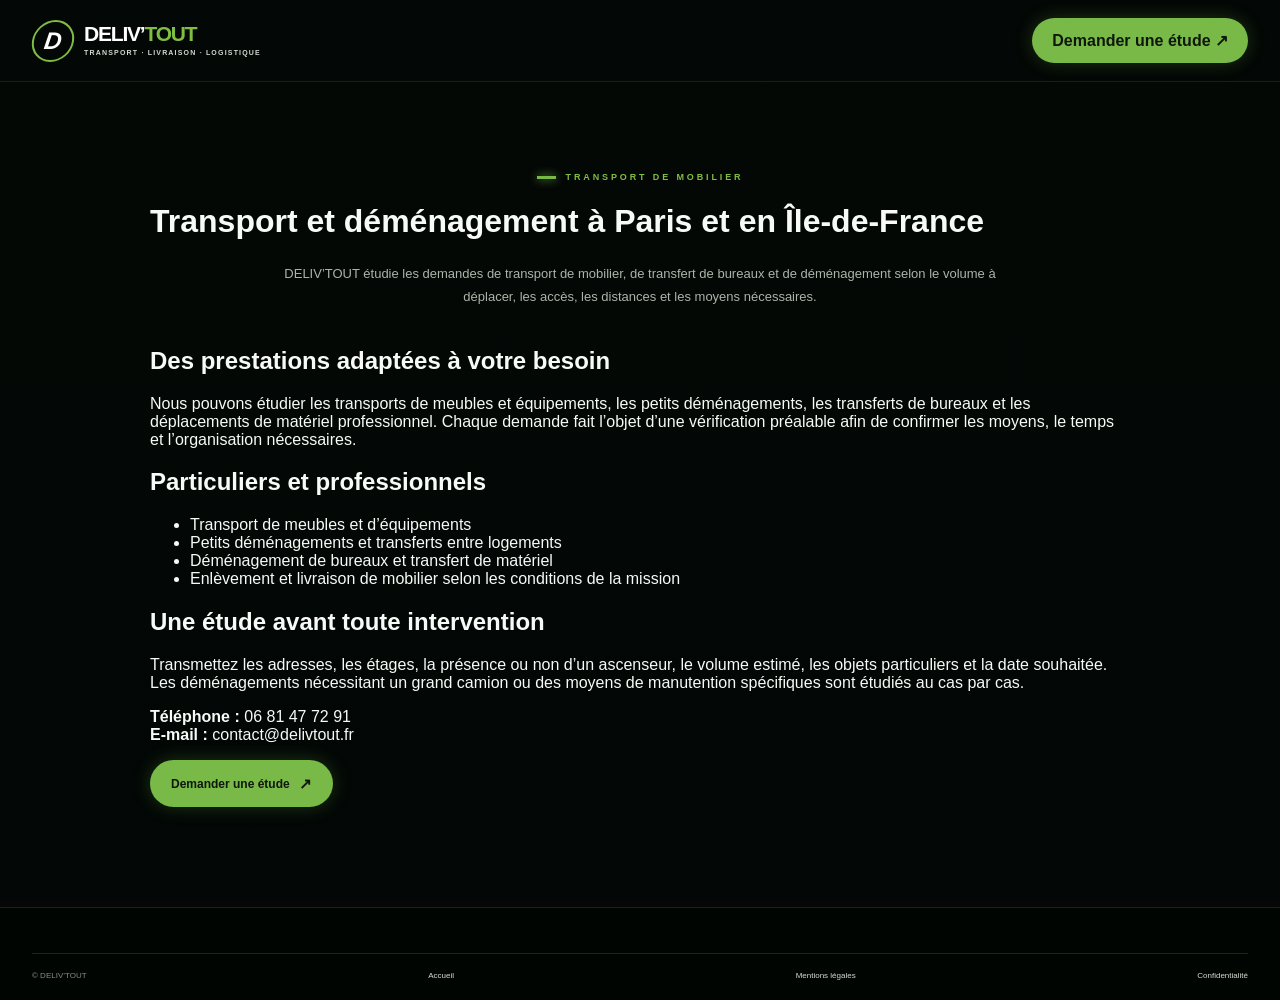
<file: demenagement-paris-ile-de-france.html>
<!doctype html>
<html lang="fr">
<head>
<meta charset="utf-8"><meta name="viewport" content="width=device-width,initial-scale=1"><meta name="theme-color" content="#07110c">
<title>Transport et déménagement à Paris et en Île-de-France | DELIV’TOUT</title>
<meta name="description" content="DELIV’TOUT étudie vos besoins de transport de mobilier, déménagement de bureaux et petits déménagements à Paris et en Île-de-France. Demandez une étude.">
<link rel="canonical" href="https://delivtout.fr/demenagement-paris-ile-de-france.html">
<meta property="og:title" content="Transport et déménagement | DELIV’TOUT"><meta property="og:description" content="Transport de mobilier et déménagements de particuliers et professionnels à étudier."><meta property="og:type" content="website"><meta property="og:url" content="https://delivtout.fr/demenagement-paris-ile-de-france.html">
<link rel="stylesheet" href="styles.css">
</head>
<body>
<header class="site-header"><a class="brand" href="/"><span class="brand-symbol">D</span><span class="brand-word">DELIV’<b>TOUT</b><small>TRANSPORT · LIVRAISON · LOGISTIQUE</small></span></a><a class="nav-cta" href="/#devis">Demander une étude ↗</a></header>
<main class="section-wrap" style="padding-top:90px;padding-bottom:100px;max-width:980px">
<div class="section-eyebrow"><span></span> TRANSPORT DE MOBILIER</div>
<h1>Transport et déménagement à Paris et en Île-de-France</h1>
<p class="section-intro">DELIV’TOUT étudie les demandes de transport de mobilier, de transfert de bureaux et de déménagement selon le volume à déplacer, les accès, les distances et les moyens nécessaires.</p>
<h2>Des prestations adaptées à votre besoin</h2>
<p>Nous pouvons étudier les transports de meubles et équipements, les petits déménagements, les transferts de bureaux et les déplacements de matériel professionnel. Chaque demande fait l’objet d’une vérification préalable afin de confirmer les moyens, le temps et l’organisation nécessaires.</p>
<h2>Particuliers et professionnels</h2>
<ul><li>Transport de meubles et d’équipements</li><li>Petits déménagements et transferts entre logements</li><li>Déménagement de bureaux et transfert de matériel</li><li>Enlèvement et livraison de mobilier selon les conditions de la mission</li></ul>
<h2>Une étude avant toute intervention</h2>
<p>Transmettez les adresses, les étages, la présence ou non d’un ascenseur, le volume estimé, les objets particuliers et la date souhaitée. Les déménagements nécessitant un grand camion ou des moyens de manutention spécifiques sont étudiés au cas par cas.</p>
<p><strong>Téléphone :</strong> <a href="tel:+33681477291">06 81 47 72 91</a><br><strong>E-mail :</strong> <a href="mailto:contact@delivtout.fr">contact@delivtout.fr</a></p>
<a class="button button-lime" href="/#devis">Demander une étude <span>↗</span></a>
</main>
<footer class="footer"><div class="footer-bottom section-wrap"><span>© DELIV’TOUT</span><a href="/">Accueil</a><a href="/mentions-legales.html">Mentions légales</a><a href="/politique-confidentialite.html">Confidentialité</a></div></footer>
</body></html>
</file>
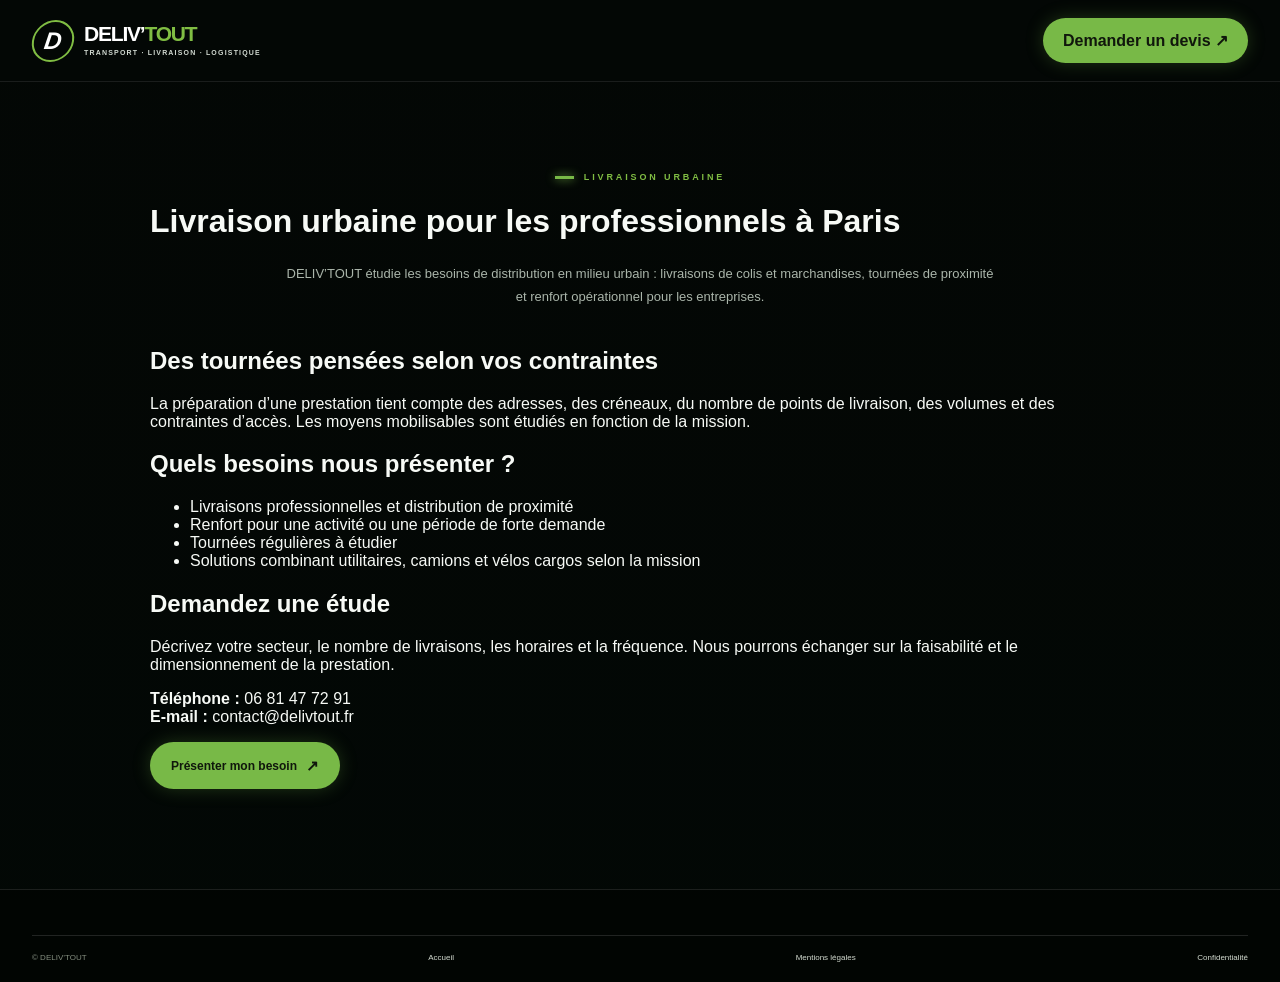
<file: livraison-urbaine-paris.html>
<!doctype html>
<html lang="fr"><head><meta charset="utf-8"><meta name="viewport" content="width=device-width,initial-scale=1"><meta name="theme-color" content="#07110c"><title>Livraison urbaine pour professionnels à Paris | DELIV’TOUT</title><meta name="description" content="Besoin d’un partenaire de livraison urbaine à Paris ? DELIV’TOUT étudie vos tournées, flux de colis et besoins de distribution professionnelle."><link rel="canonical" href="https://delivtout.fr/livraison-urbaine-paris.html"><link rel="stylesheet" href="styles.css"></head><body><header class="site-header"><a class="brand" href="/"><span class="brand-symbol">D</span><span class="brand-word">DELIV’<b>TOUT</b><small>TRANSPORT · LIVRAISON · LOGISTIQUE</small></span></a><a class="nav-cta" href="/#devis">Demander un devis ↗</a></header><main class="section-wrap" style="padding-top:90px;padding-bottom:100px;max-width:980px"><div class="section-eyebrow"><span></span> LIVRAISON URBAINE</div><h1>Livraison urbaine pour les professionnels à Paris</h1><p class="section-intro">DELIV’TOUT étudie les besoins de distribution en milieu urbain : livraisons de colis et marchandises, tournées de proximité et renfort opérationnel pour les entreprises.</p><h2>Des tournées pensées selon vos contraintes</h2><p>La préparation d’une prestation tient compte des adresses, des créneaux, du nombre de points de livraison, des volumes et des contraintes d’accès. Les moyens mobilisables sont étudiés en fonction de la mission.</p><h2>Quels besoins nous présenter ?</h2><ul><li>Livraisons professionnelles et distribution de proximité</li><li>Renfort pour une activité ou une période de forte demande</li><li>Tournées régulières à étudier</li><li>Solutions combinant utilitaires, camions et vélos cargos selon la mission</li></ul><h2>Demandez une étude</h2><p>Décrivez votre secteur, le nombre de livraisons, les horaires et la fréquence. Nous pourrons échanger sur la faisabilité et le dimensionnement de la prestation.</p><p><strong>Téléphone :</strong> <a href="tel:+33681477291">06 81 47 72 91</a><br><strong>E-mail :</strong> <a href="mailto:contact@delivtout.fr">contact@delivtout.fr</a></p><a class="button button-lime" href="/#devis">Présenter mon besoin <span>↗</span></a></main><footer class="footer"><div class="footer-bottom section-wrap"><span>© DELIV’TOUT</span><a href="/">Accueil</a><a href="/mentions-legales.html">Mentions légales</a><a href="/politique-confidentialite.html">Confidentialité</a></div></footer></body></html>
</file>
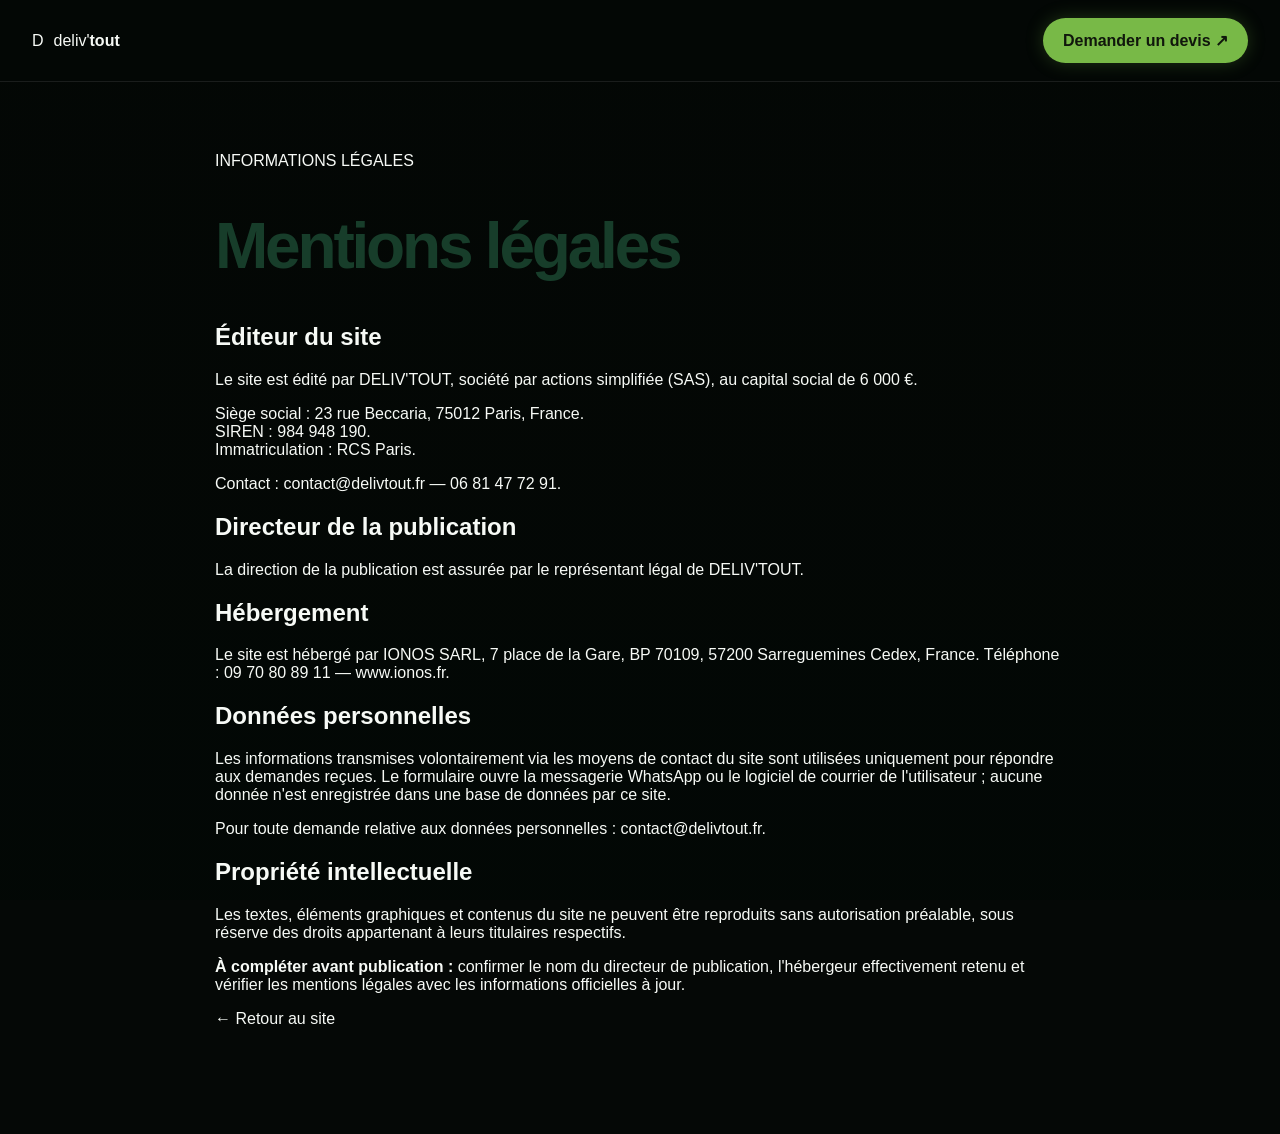
<file: mentions-legales.html>
<!doctype html>
<html lang="fr"><head><meta charset="utf-8"><meta name="viewport" content="width=device-width, initial-scale=1"><meta name="theme-color" content="#173d2a"><title>Mentions légales — Deliv'tout</title><link rel="stylesheet" href="styles.css"></head>
<body><header class="site-header"><a class="brand" href="index.html"><span class="brand-mark">D</span><span>deliv'<b>tout</b></span></a><a class="nav-cta" href="index.html#devis">Demander un devis ↗</a></header>
<main class="section-wrap" style="padding-top:70px;padding-bottom:90px;max-width:850px"><div class="eyebrow"><span></span> INFORMATIONS LÉGALES</div><h1 style="font:800 clamp(38px,6vw,64px)/1.05 Manrope,sans-serif;color:#173d2a;letter-spacing:-.05em">Mentions légales</h1>
<h2>Éditeur du site</h2><p>Le site est édité par DELIV'TOUT, société par actions simplifiée (SAS), au capital social de 6 000 €.</p><p>Siège social : 23 rue Beccaria, 75012 Paris, France.<br>SIREN : 984 948 190.<br>Immatriculation : RCS Paris.</p>
<p>Contact : <a href="mailto:contact@delivtout.fr">contact@delivtout.fr</a> — <a href="tel:+33681477291">06 81 47 72 91</a>.</p>
<h2>Directeur de la publication</h2><p>La direction de la publication est assurée par le représentant légal de DELIV'TOUT.</p>
<h2>Hébergement</h2><p>Le site est hébergé par IONOS SARL, 7 place de la Gare, BP 70109, 57200 Sarreguemines Cedex, France. Téléphone : 09 70 80 89 11 — <a href="https://www.ionos.fr/" target="_blank" rel="noopener">www.ionos.fr</a>.</p>
<h2>Données personnelles</h2><p>Les informations transmises volontairement via les moyens de contact du site sont utilisées uniquement pour répondre aux demandes reçues. Le formulaire ouvre la messagerie WhatsApp ou le logiciel de courrier de l'utilisateur ; aucune donnée n'est enregistrée dans une base de données par ce site.</p><p>Pour toute demande relative aux données personnelles : <a href="mailto:contact@delivtout.fr">contact@delivtout.fr</a>.</p>
<h2>Propriété intellectuelle</h2><p>Les textes, éléments graphiques et contenus du site ne peuvent être reproduits sans autorisation préalable, sous réserve des droits appartenant à leurs titulaires respectifs.</p>
<p><strong>À compléter avant publication :</strong> confirmer le nom du directeur de publication, l'hébergeur effectivement retenu et vérifier les mentions légales avec les informations officielles à jour.</p><p><a href="index.html">← Retour au site</a></p></main></body></html>
</file>
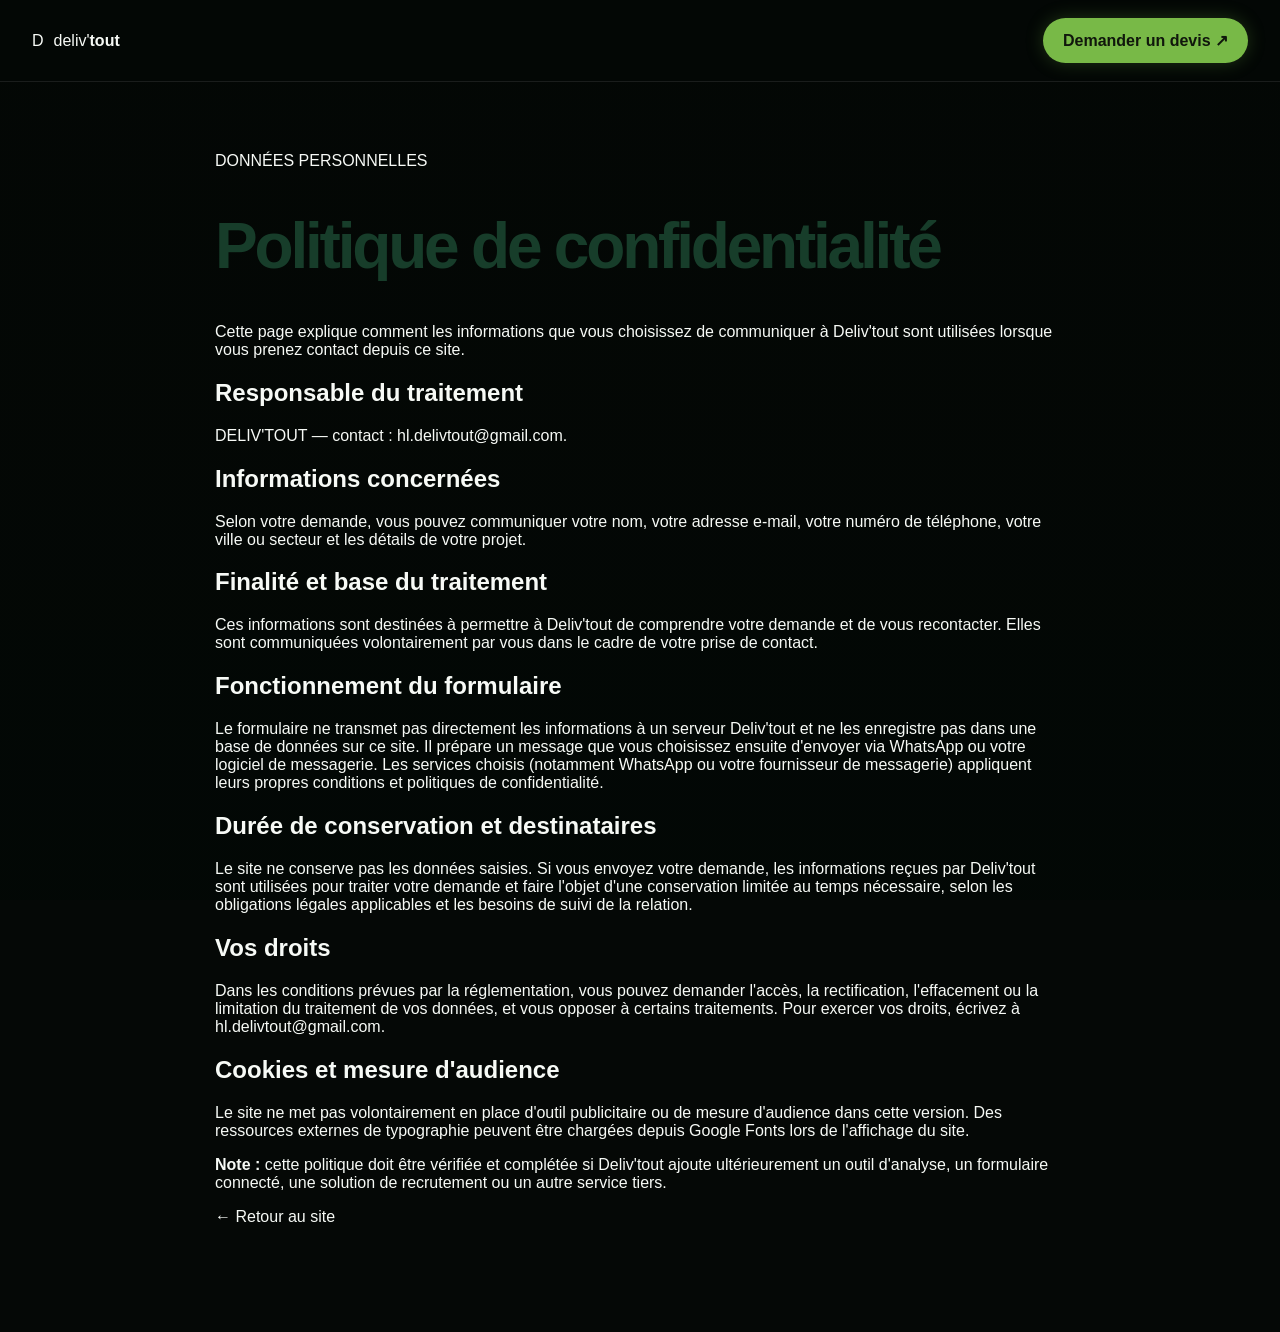
<file: politique-confidentialite.html>
<!doctype html>
<html lang="fr">
<head>
<meta charset="utf-8">
<meta name="viewport" content="width=device-width, initial-scale=1">
<meta name="theme-color" content="#173d2a">
<meta name="description" content="Politique de confidentialité du site Deliv'tout.">
<title>Politique de confidentialité — Deliv'tout</title>
<link rel="stylesheet" href="styles.css">
</head>
<body>
<header class="site-header">
<a class="brand" href="index.html"><span class="brand-mark">D</span><span>deliv'<b>tout</b></span></a>
<a class="nav-cta" href="index.html#devis">Demander un devis ↗</a>
</header>
<main class="section-wrap" style="padding-top:70px;padding-bottom:90px;max-width:850px">
<div class="eyebrow"><span></span> DONNÉES PERSONNELLES</div>
<h1 style="font:800 clamp(38px,6vw,64px)/1.05 Manrope,sans-serif;color:#173d2a;letter-spacing:-.05em">Politique de confidentialité</h1>
<p>Cette page explique comment les informations que vous choisissez de communiquer à Deliv'tout sont utilisées lorsque vous prenez contact depuis ce site.</p>
<h2>Responsable du traitement</h2>
<p>DELIV'TOUT — contact : <a href="mailto:hl.delivtout@gmail.com">hl.delivtout@gmail.com</a>.</p>
<h2>Informations concernées</h2>
<p>Selon votre demande, vous pouvez communiquer votre nom, votre adresse e-mail, votre numéro de téléphone, votre ville ou secteur et les détails de votre projet.</p>
<h2>Finalité et base du traitement</h2>
<p>Ces informations sont destinées à permettre à Deliv'tout de comprendre votre demande et de vous recontacter. Elles sont communiquées volontairement par vous dans le cadre de votre prise de contact.</p>
<h2>Fonctionnement du formulaire</h2>
<p>Le formulaire ne transmet pas directement les informations à un serveur Deliv'tout et ne les enregistre pas dans une base de données sur ce site. Il prépare un message que vous choisissez ensuite d'envoyer via WhatsApp ou votre logiciel de messagerie. Les services choisis (notamment WhatsApp ou votre fournisseur de messagerie) appliquent leurs propres conditions et politiques de confidentialité.</p>
<h2>Durée de conservation et destinataires</h2>
<p>Le site ne conserve pas les données saisies. Si vous envoyez votre demande, les informations reçues par Deliv'tout sont utilisées pour traiter votre demande et faire l'objet d'une conservation limitée au temps nécessaire, selon les obligations légales applicables et les besoins de suivi de la relation.</p>
<h2>Vos droits</h2>
<p>Dans les conditions prévues par la réglementation, vous pouvez demander l'accès, la rectification, l'effacement ou la limitation du traitement de vos données, et vous opposer à certains traitements. Pour exercer vos droits, écrivez à <a href="mailto:hl.delivtout@gmail.com">hl.delivtout@gmail.com</a>.</p>
<h2>Cookies et mesure d'audience</h2>
<p>Le site ne met pas volontairement en place d'outil publicitaire ou de mesure d'audience dans cette version. Des ressources externes de typographie peuvent être chargées depuis Google Fonts lors de l'affichage du site.</p>
<p><strong>Note :</strong> cette politique doit être vérifiée et complétée si Deliv'tout ajoute ultérieurement un outil d'analyse, un formulaire connecté, une solution de recrutement ou un autre service tiers.</p>
<p><a href="index.html">← Retour au site</a></p>
</main>
</body>
</html>
</file>
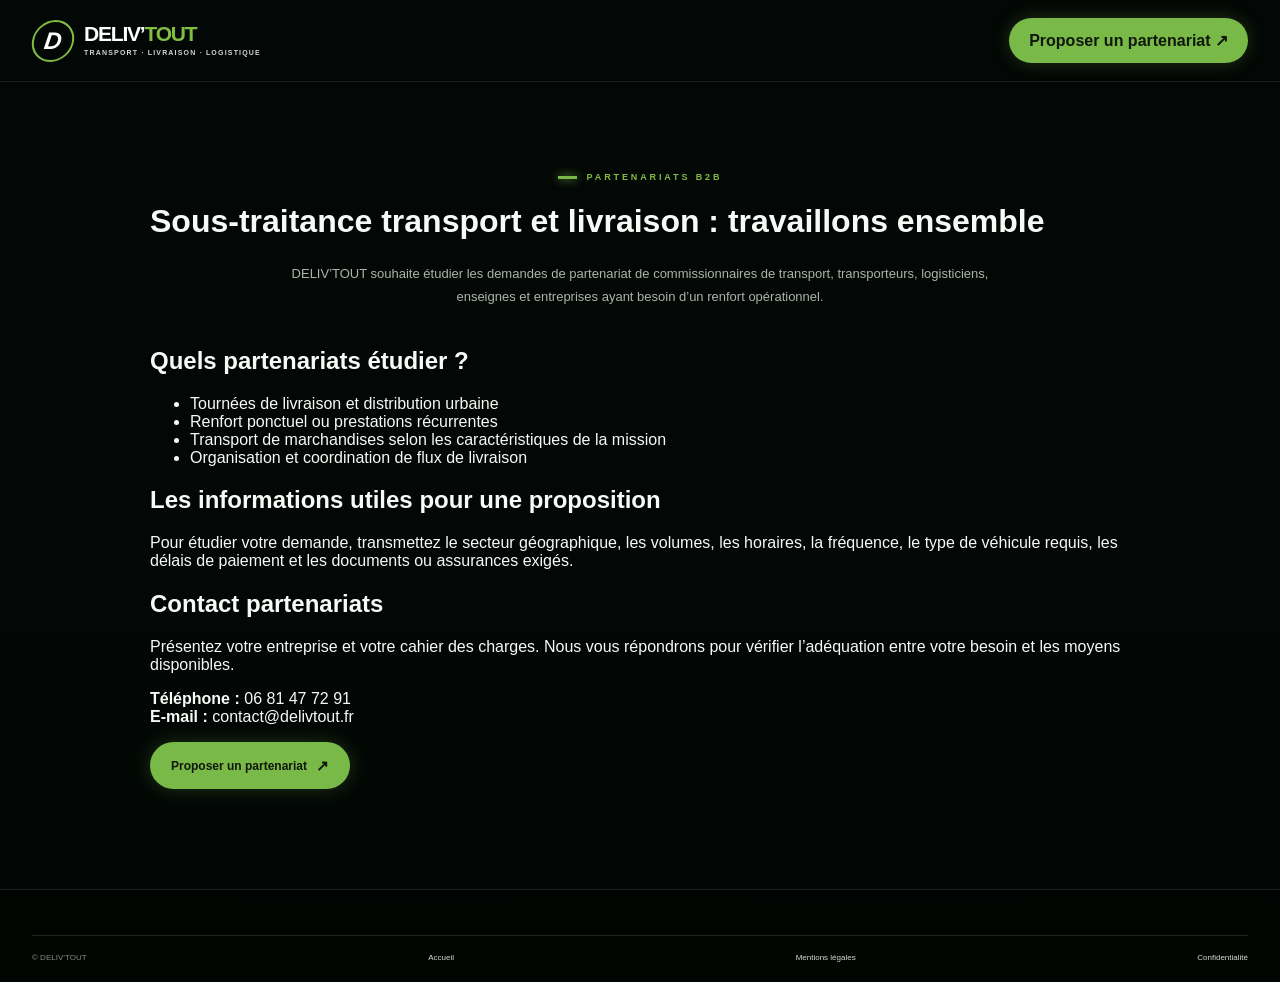
<file: sous-traitance-transport.html>
<!doctype html>
<html lang="fr"><head><meta charset="utf-8"><meta name="viewport" content="width=device-width,initial-scale=1"><meta name="theme-color" content="#07110c"><title>Sous-traitant transport et livraison | DELIV’TOUT</title><meta name="description" content="Commissionnaires, transporteurs et entreprises : étudiez un partenariat de sous-traitance transport ou livraison avec DELIV’TOUT."><link rel="canonical" href="https://delivtout.fr/sous-traitance-transport.html"><link rel="stylesheet" href="styles.css"></head><body><header class="site-header"><a class="brand" href="/"><span class="brand-symbol">D</span><span class="brand-word">DELIV’<b>TOUT</b><small>TRANSPORT · LIVRAISON · LOGISTIQUE</small></span></a><a class="nav-cta" href="/#devis">Proposer un partenariat ↗</a></header><main class="section-wrap" style="padding-top:90px;padding-bottom:100px;max-width:980px"><div class="section-eyebrow"><span></span> PARTENARIATS B2B</div><h1>Sous-traitance transport et livraison : travaillons ensemble</h1><p class="section-intro">DELIV’TOUT souhaite étudier les demandes de partenariat de commissionnaires de transport, transporteurs, logisticiens, enseignes et entreprises ayant besoin d’un renfort opérationnel.</p><h2>Quels partenariats étudier ?</h2><ul><li>Tournées de livraison et distribution urbaine</li><li>Renfort ponctuel ou prestations récurrentes</li><li>Transport de marchandises selon les caractéristiques de la mission</li><li>Organisation et coordination de flux de livraison</li></ul><h2>Les informations utiles pour une proposition</h2><p>Pour étudier votre demande, transmettez le secteur géographique, les volumes, les horaires, la fréquence, le type de véhicule requis, les délais de paiement et les documents ou assurances exigés.</p><h2>Contact partenariats</h2><p>Présentez votre entreprise et votre cahier des charges. Nous vous répondrons pour vérifier l’adéquation entre votre besoin et les moyens disponibles.</p><p><strong>Téléphone :</strong> <a href="tel:+33681477291">06 81 47 72 91</a><br><strong>E-mail :</strong> <a href="mailto:contact@delivtout.fr">contact@delivtout.fr</a></p><a class="button button-lime" href="/#devis">Proposer un partenariat <span>↗</span></a></main><footer class="footer"><div class="footer-bottom section-wrap"><span>© DELIV’TOUT</span><a href="/">Accueil</a><a href="/mentions-legales.html">Mentions légales</a><a href="/politique-confidentialite.html">Confidentialité</a></div></footer></body></html>
</file>
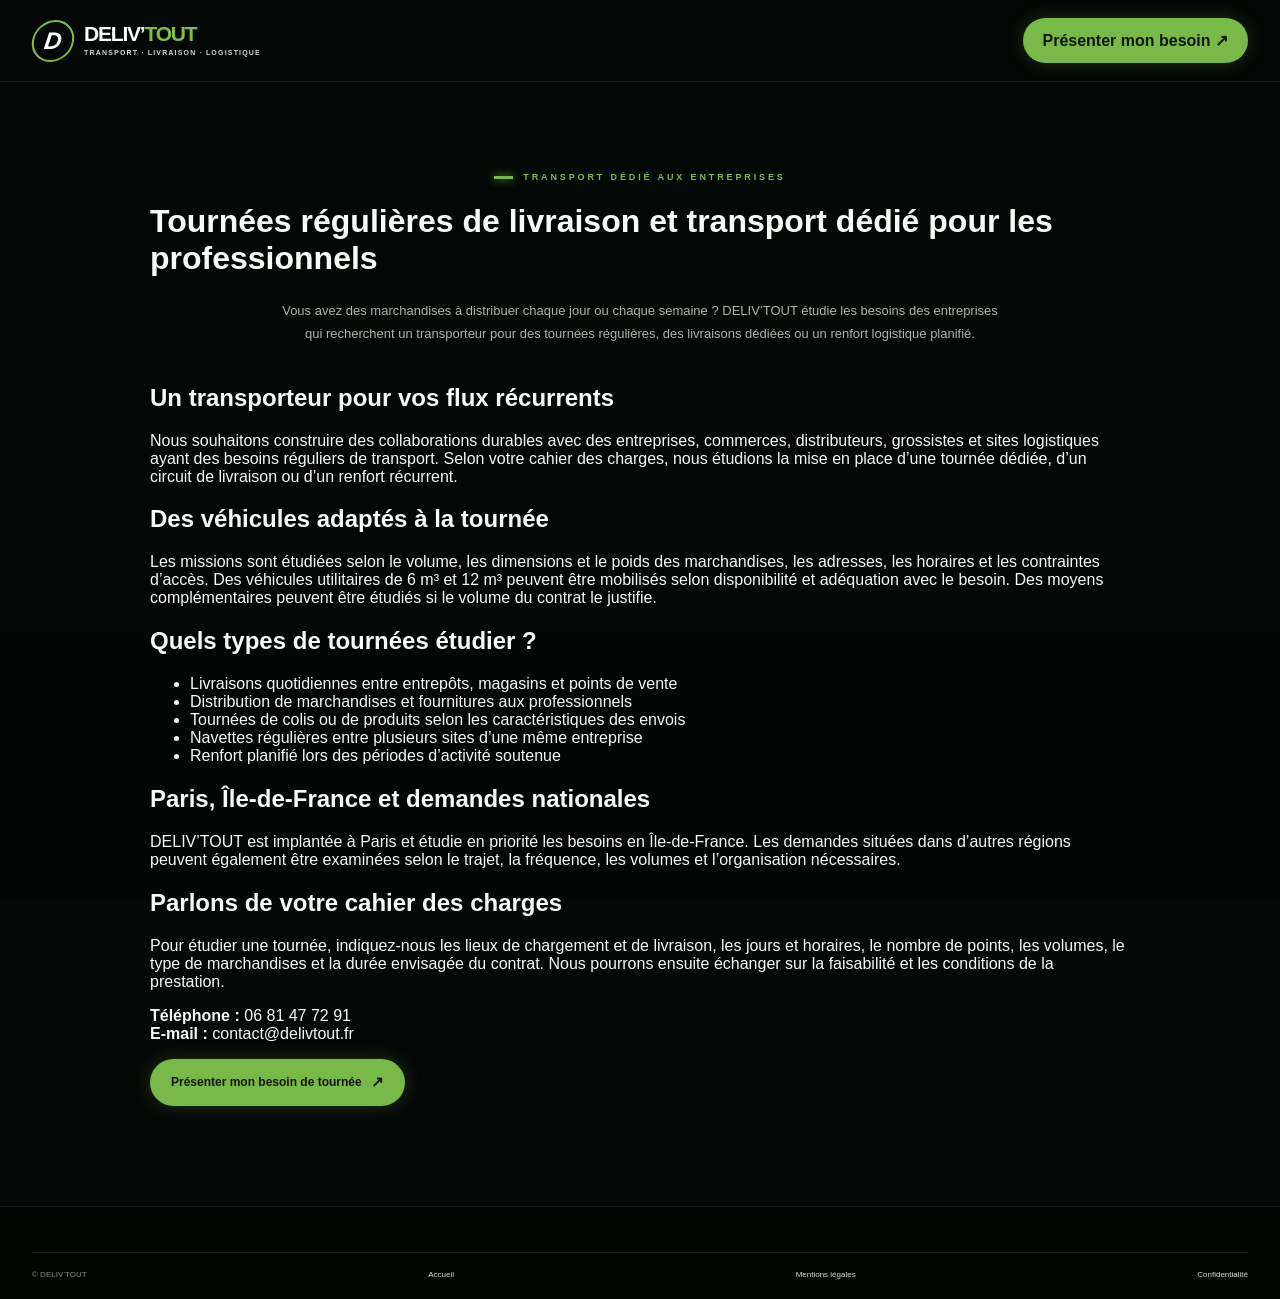
<file: tournees-regulieres-livraison.html>
<!doctype html>
<html lang="fr">
<head>
<meta charset="utf-8"><meta name="viewport" content="width=device-width,initial-scale=1"><meta name="theme-color" content="#07110c">
<title>Tournées régulières de livraison pour entreprises | DELIV’TOUT</title>
<meta name="description" content="Vous cherchez un transporteur pour une tournée régulière ? DELIV’TOUT étudie vos besoins de livraison dédiée, transport quotidien et distribution professionnelle à Paris et en Île-de-France.">
<link rel="canonical" href="https://delivtout.fr/tournees-regulieres-livraison.html">
<meta property="og:title" content="Tournées régulières de livraison | DELIV’TOUT"><meta property="og:description" content="Transport dédié et tournées régulières pour les entreprises."><meta property="og:type" content="website"><meta property="og:url" content="https://delivtout.fr/tournees-regulieres-livraison.html">
<link rel="stylesheet" href="styles.css">
</head>
<body>
<header class="site-header"><a class="brand" href="/"><span class="brand-symbol">D</span><span class="brand-word">DELIV’<b>TOUT</b><small>TRANSPORT · LIVRAISON · LOGISTIQUE</small></span></a><a class="nav-cta" href="/#devis">Présenter mon besoin ↗</a></header>
<main class="section-wrap" style="padding-top:90px;padding-bottom:100px;max-width:980px">
<div class="section-eyebrow"><span></span> TRANSPORT DÉDIÉ AUX ENTREPRISES</div>
<h1>Tournées régulières de livraison et transport dédié pour les professionnels</h1>
<p class="section-intro">Vous avez des marchandises à distribuer chaque jour ou chaque semaine ? DELIV’TOUT étudie les besoins des entreprises qui recherchent un transporteur pour des tournées régulières, des livraisons dédiées ou un renfort logistique planifié.</p>
<h2>Un transporteur pour vos flux récurrents</h2>
<p>Nous souhaitons construire des collaborations durables avec des entreprises, commerces, distributeurs, grossistes et sites logistiques ayant des besoins réguliers de transport. Selon votre cahier des charges, nous étudions la mise en place d’une tournée dédiée, d’un circuit de livraison ou d’un renfort récurrent.</p>
<h2>Des véhicules adaptés à la tournée</h2>
<p>Les missions sont étudiées selon le volume, les dimensions et le poids des marchandises, les adresses, les horaires et les contraintes d’accès. Des véhicules utilitaires de 6 m³ et 12 m³ peuvent être mobilisés selon disponibilité et adéquation avec le besoin. Des moyens complémentaires peuvent être étudiés si le volume du contrat le justifie.</p>
<h2>Quels types de tournées étudier ?</h2>
<ul><li>Livraisons quotidiennes entre entrepôts, magasins et points de vente</li><li>Distribution de marchandises et fournitures aux professionnels</li><li>Tournées de colis ou de produits selon les caractéristiques des envois</li><li>Navettes régulières entre plusieurs sites d’une même entreprise</li><li>Renfort planifié lors des périodes d’activité soutenue</li></ul>
<h2>Paris, Île-de-France et demandes nationales</h2>
<p>DELIV’TOUT est implantée à Paris et étudie en priorité les besoins en Île-de-France. Les demandes situées dans d’autres régions peuvent également être examinées selon le trajet, la fréquence, les volumes et l’organisation nécessaires.</p>
<h2>Parlons de votre cahier des charges</h2>
<p>Pour étudier une tournée, indiquez-nous les lieux de chargement et de livraison, les jours et horaires, le nombre de points, les volumes, le type de marchandises et la durée envisagée du contrat. Nous pourrons ensuite échanger sur la faisabilité et les conditions de la prestation.</p>
<p><strong>Téléphone :</strong> <a href="tel:+33681477291">06 81 47 72 91</a><br><strong>E-mail :</strong> <a href="mailto:contact@delivtout.fr">contact@delivtout.fr</a></p>
<a class="button button-lime" href="/#devis">Présenter mon besoin de tournée <span>↗</span></a>
</main>
<footer class="footer"><div class="footer-bottom section-wrap"><span>© DELIV’TOUT</span><a href="/">Accueil</a><a href="/mentions-legales.html">Mentions légales</a><a href="/politique-confidentialite.html">Confidentialité</a></div></footer>
</body></html>
</file>
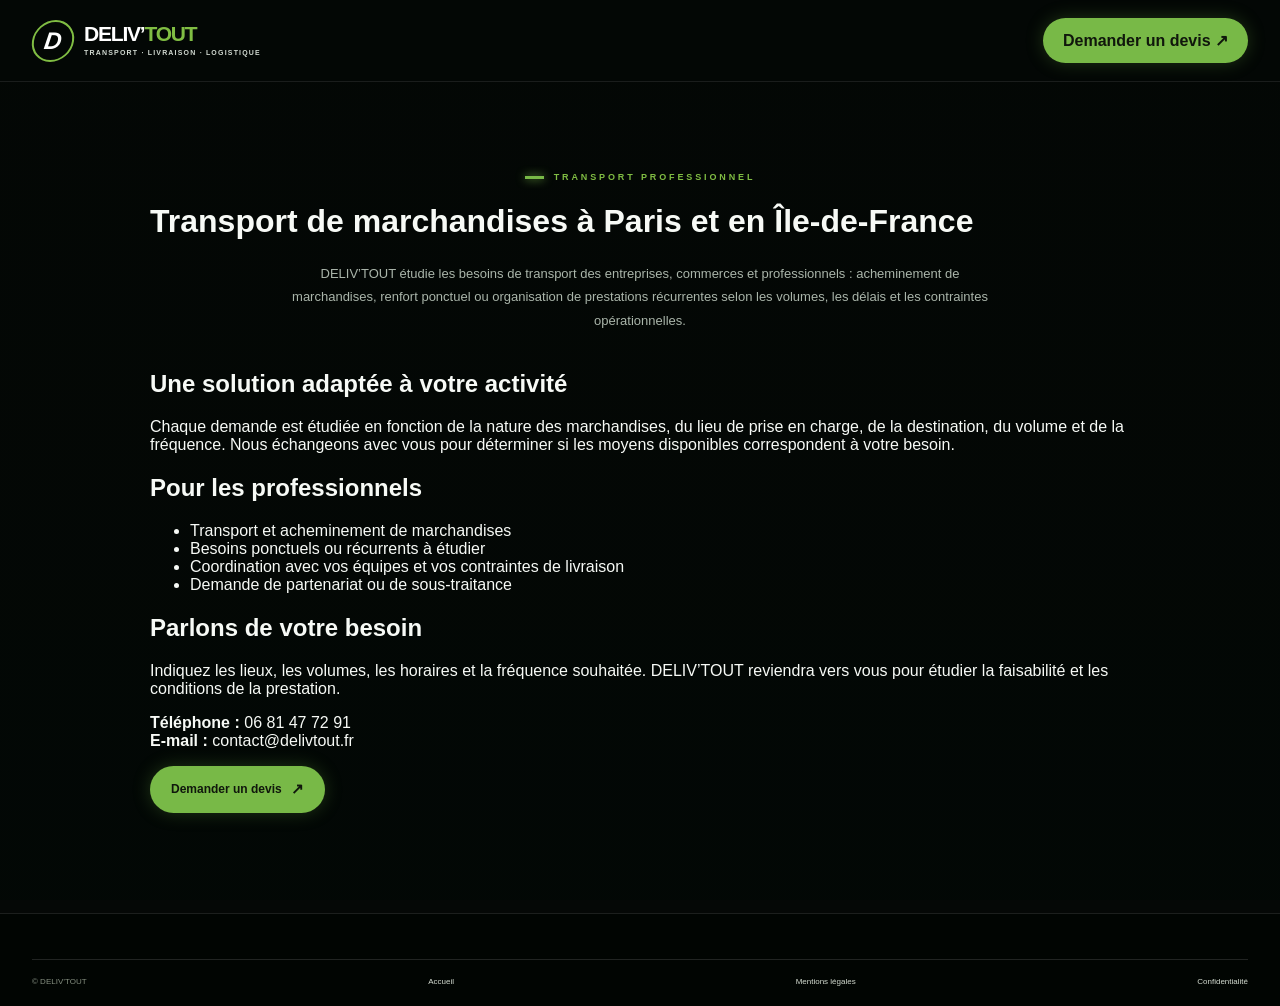
<file: transport-professionnel-paris.html>
<!doctype html>
<html lang="fr"><head><meta charset="utf-8"><meta name="viewport" content="width=device-width,initial-scale=1"><meta name="theme-color" content="#07110c"><title>Transport de marchandises à Paris et en Île-de-France | DELIV’TOUT</title><meta name="description" content="DELIV’TOUT accompagne les professionnels pour leurs besoins de transport de marchandises à Paris et en Île-de-France. Présentez-nous votre demande."><link rel="canonical" href="https://delivtout.fr/transport-professionnel-paris.html"><link rel="stylesheet" href="styles.css"></head><body><header class="site-header"><a class="brand" href="/"><span class="brand-symbol">D</span><span class="brand-word">DELIV’<b>TOUT</b><small>TRANSPORT · LIVRAISON · LOGISTIQUE</small></span></a><a class="nav-cta" href="/#devis">Demander un devis ↗</a></header><main class="section-wrap" style="padding-top:90px;padding-bottom:100px;max-width:980px"><div class="section-eyebrow"><span></span> TRANSPORT PROFESSIONNEL</div><h1>Transport de marchandises à Paris et en Île-de-France</h1><p class="section-intro">DELIV’TOUT étudie les besoins de transport des entreprises, commerces et professionnels : acheminement de marchandises, renfort ponctuel ou organisation de prestations récurrentes selon les volumes, les délais et les contraintes opérationnelles.</p><h2>Une solution adaptée à votre activité</h2><p>Chaque demande est étudiée en fonction de la nature des marchandises, du lieu de prise en charge, de la destination, du volume et de la fréquence. Nous échangeons avec vous pour déterminer si les moyens disponibles correspondent à votre besoin.</p><h2>Pour les professionnels</h2><ul><li>Transport et acheminement de marchandises</li><li>Besoins ponctuels ou récurrents à étudier</li><li>Coordination avec vos équipes et vos contraintes de livraison</li><li>Demande de partenariat ou de sous-traitance</li></ul><h2>Parlons de votre besoin</h2><p>Indiquez les lieux, les volumes, les horaires et la fréquence souhaitée. DELIV’TOUT reviendra vers vous pour étudier la faisabilité et les conditions de la prestation.</p><p><strong>Téléphone :</strong> <a href="tel:+33681477291">06 81 47 72 91</a><br><strong>E-mail :</strong> <a href="mailto:contact@delivtout.fr">contact@delivtout.fr</a></p><a class="button button-lime" href="/#devis">Demander un devis <span>↗</span></a></main><footer class="footer"><div class="footer-bottom section-wrap"><span>© DELIV’TOUT</span><a href="/">Accueil</a><a href="/mentions-legales.html">Mentions légales</a><a href="/politique-confidentialite.html">Confidentialité</a></div></footer></body></html>
</file>
<file: styles.css>
:root{
  --bg:#050806;--panel:#0b120d;--panel-2:#101a13;--line:#263329;--muted:#a4aea5;
  --white:#f7faf6;--lime:#78b947;--green:#5f9f35;--font:'DM Sans',sans-serif;--display:'Manrope',sans-serif;
}
*{box-sizing:border-box}
html{scroll-behavior:smooth;scroll-padding-top:88px}
body{margin:0;background:var(--bg);color:var(--white);font-family:var(--font);-webkit-font-smoothing:antialiased}
a{color:inherit;text-decoration:none}
button,input,select,textarea{font:inherit}
button{cursor:pointer}
.section-wrap{width:min(1240px,calc(100% - 72px));margin-inline:auto}
.scroll-progress{position:fixed;left:0;top:0;width:100%;height:3px;z-index:120;pointer-events:none}
.scroll-progress span{display:block;width:0;height:100%;background:linear-gradient(90deg,#75c900,var(--lime));box-shadow:0 0 12px #b8ff0080}
.site-header{height:78px;padding:0 max(36px,calc((100vw - 1450px)/2));display:flex;align-items:center;justify-content:space-between;gap:30px;position:sticky;top:0;z-index:80;background:rgba(4,8,6,.96);border-bottom:1px solid #ffffff17;backdrop-filter:blur(16px)}
.brand{display:flex;align-items:center;gap:11px;flex:none}
.brand-symbol{width:39px;height:39px;border-radius:50%;display:grid;place-items:center;border:2px solid var(--lime);color:#fff;font:italic 900 23px var(--display);transform:skew(-8deg)}
.brand-word{display:block;color:#fff;font:800 22px/.9 var(--display);letter-spacing:-1.2px}
.brand-word b{color:var(--lime)}
.brand-word small{display:block;margin-top:6px;font:700 7px var(--font);letter-spacing:.17em;color:#d0d8d0}
.main-nav{display:flex;align-items:center;gap:clamp(14px,2vw,30px);font-size:11px;font-weight:600;color:#e2e9e1;white-space:nowrap}
.main-nav>a:not(.nav-cta){height:78px;display:flex;align-items:center;gap:5px;position:relative;transition:color .2s}
.main-nav>a:not(.nav-cta):hover,.main-nav>a.active{color:var(--lime)}
.main-nav>a.active:after{content:"";position:absolute;left:0;right:0;bottom:14px;height:2px;background:var(--lime);box-shadow:0 0 8px #b8ff0080}
.nav-chevron{font-size:14px;color:var(--lime)}
.nav-cta{padding:13px 20px;background:var(--lime);color:#10170c;border-radius:24px;font-weight:800;box-shadow:0 0 18px #b8ff0033;transition:transform .2s,box-shadow .2s}
.nav-cta:hover{transform:translateY(-2px);box-shadow:0 0 24px #b8ff0066}
.nav-cta span{margin-left:7px}
.menu-toggle{display:none}
.hero-cinematic{height:min(720px,calc(100svh - 78px));min-height:570px;position:relative;isolation:isolate;overflow:hidden;background:#0b140e}
.hero-background{position:absolute;z-index:-3;inset:0;width:100%;height:100%;object-fit:cover;object-position:center 48%;animation:hero-arrive 1.15s ease both}
.hero-shade{position:absolute;z-index:-2;inset:0;background:linear-gradient(90deg,rgba(3,8,5,.96) 0%,rgba(3,8,5,.84) 26%,rgba(3,8,5,.44) 48%,rgba(3,8,5,.04) 76%),linear-gradient(0deg,rgba(3,8,5,.72),transparent 29%,rgba(3,8,5,.12))}
.hero-content{width:min(1240px,calc(100% - 72px));margin:auto;padding-top:clamp(76px,10vh,130px);position:relative;z-index:2;animation:hero-copy-in .9s .1s ease both}
.hero-chip{display:inline-flex;align-items:center;gap:9px;padding:9px 14px;border:1px solid #b8ff0090;border-radius:24px;color:var(--lime);font-size:11px;font-weight:700;background:#0812077a}
.chip-dot,.section-eyebrow span{width:8px;height:8px;border-radius:50%;background:var(--lime);box-shadow:0 0 10px #b8ff00;display:inline-block}
.hero-content h1{margin:22px 0 17px;max-width:650px;color:#fff;font:800 clamp(43px,5vw,69px)/.99 var(--display);letter-spacing:-.055em;text-shadow:0 4px 24px #0009}
.hero-content h1 em{font-style:normal;color:var(--lime)}
.hero-content>p{max-width:425px;font-size:15px;line-height:1.65;color:#e0e7df;margin:0}
.hero-actions{display:flex;align-items:center;gap:14px;margin-top:28px;flex-wrap:wrap}
.button{min-height:47px;display:inline-flex;align-items:center;justify-content:center;gap:9px;padding:13px 20px;border:1px solid transparent;border-radius:28px;font-size:12px;font-weight:800;transition:transform .22s,box-shadow .22s,background .22s}
.button:hover{transform:translateY(-3px)}
.button-lime{background:var(--lime);color:#10170c;box-shadow:0 0 18px #b8ff0050}
.button-lime:hover{box-shadow:0 0 28px #b8ff0080}
.button-lime>span:last-child{font-size:15px}
.button-arrow{font-size:23px;line-height:10px}
.button-ghost{background:#07100b9c;border-color:#c9ed8a;color:#fff}
.button-ghost:hover{background:#1a2b1b}
.play-icon{font-size:10px;color:var(--lime);border:1px solid var(--lime);border-radius:50%;width:20px;height:20px;display:grid;place-items:center;padding-left:2px}
.hero-promises{display:flex;align-items:center;gap:20px;margin-top:31px;color:#fff;font-size:11px;font-weight:700}
.hero-promises span{display:flex;align-items:center;gap:8px}
.hero-promises b{font-size:18px;color:var(--lime)}
.hero-promises i{height:18px;width:1px;background:#a6cb64}
.hero-scroll{position:absolute;bottom:25px;left:max(36px,calc((100vw - 1240px)/2));display:flex;align-items:center;gap:10px;color:#d4ddd3;font-size:8px;letter-spacing:.19em}
.hero-scroll span{width:18px;height:29px;border:1px solid #d9e5d2;border-radius:12px;position:relative}
.hero-scroll span:after{content:"";position:absolute;left:7px;top:5px;width:2px;height:6px;border-radius:2px;background:var(--lime);animation:scroll-nudge 1.4s infinite}
.partner-strip{width:min(1360px,calc(100% - 64px));height:78px;margin:-1px auto 0;position:relative;z-index:10;display:flex;align-items:center;gap:12px;padding:0 17px 0 0;border:1px solid #344433;border-radius:40px;background:linear-gradient(180deg,#101a13,#050907);box-shadow:0 10px 30px #0008,0 3px 20px #a8ed0016}
.partner-title{height:100%;width:225px;flex:none;display:flex;align-items:center;justify-content:center;gap:13px;border-right:1px solid #ffffff28;border-radius:40px 22px 22px 40px;background:linear-gradient(110deg,#b8ff00,#82d800);color:#11170b;clip-path:polygon(0 0,100% 0,88% 100%,0 100%)}
.partner-title b{font:800 17px var(--display);font-style:italic;white-space:nowrap}
.partner-handshake{font-size:20px;font-weight:900}
.ticker-toggle{width:34px;height:34px;flex:none;border:0;border-radius:50%;background:#020503;color:#fff;font-size:14px;display:grid;place-items:center;transition:color .2s,background .2s}
.ticker-toggle:hover{color:var(--lime);background:#1d2b1b}
.partner-marquee{min-width:0;overflow:hidden;flex:1;position:relative}
.partner-track{width:max-content;display:flex;align-items:center;animation:partner-flow 28s linear infinite;will-change:transform}
.partner-group{display:flex;align-items:center;flex:none}
.partner-group span{min-width:155px;height:42px;padding:0 19px;display:flex;align-items:center;justify-content:center;gap:7px;border-right:1px solid #ffffff25;color:#f5f8f4;white-space:nowrap;font-size:12px;font-weight:800}
.partner-star b{font-size:9px;line-height:.95}
.partner-chrono{font-size:14px!important}
.partner-goxl{font:900 italic 19px var(--display)!important;letter-spacing:-1px}
.partner-monoprix{font-family:Georgia,serif!important;font-size:16px!important;color:#ed1b2f!important}
.ticker-edge{display:none}
.partner-strip.is-paused .partner-track{animation-play-state:paused}
.services-section{padding-top:76px;padding-bottom:108px;text-align:center}
.section-eyebrow{display:flex;align-items:center;justify-content:center;gap:10px;color:var(--lime);font-size:9px;font-weight:800;letter-spacing:.32em}
.section-eyebrow span{width:19px;height:3px;border-radius:0;box-shadow:0 0 7px #b8ff0080}
.services-section h2,.fleet-copy h2,.pro-band h2,.about-copy h2,.quote-intro h2,.recruit-section h2{margin:12px 0;color:#f7faf6;font:800 clamp(31px,3vw,43px)/1.12 var(--display);letter-spacing:-.045em}
.services-section h2 em,.fleet-copy h2 em,.pro-band h2 em,.about-copy h2 em,.quote-intro h2 em,.recruit-section h2 em{font-style:normal;color:var(--lime)}
.section-intro{max-width:620px;margin:12px auto 32px;color:#aab5aa;font-size:13px;line-height:1.7}
.service-grid{display:grid;grid-template-columns:repeat(4,minmax(0,1fr));gap:18px;text-align:left}
.service-card{min-width:0;border:1px solid #344237;border-radius:16px;overflow:hidden;background:linear-gradient(145deg,#17221a,#0b120d);box-shadow:0 12px 34px #0005;transition:transform .3s,border-color .3s,box-shadow .3s}
.service-card:hover{transform:translateY(-7px);border-color:#a6e900;box-shadow:0 18px 40px #0008,0 0 20px #a3df001f}
.service-image{height:142px;position:relative;overflow:hidden;background:#18251b}
.service-image:before{content:"";position:absolute;inset:0;background:linear-gradient(120deg,#0c170fdd,#253c24a6),radial-gradient(circle at 70% 35%,#82c23c55,transparent 45%)}
.service-image:after{content:"";position:absolute;inset:0;opacity:.22;background:repeating-linear-gradient(135deg,transparent 0 18px,#d9ffb5 19px 20px,transparent 21px 38px)}
.service-transport{background:linear-gradient(140deg,#233a24,#0c120e 60%,#516b39)}
.service-delivery{background:linear-gradient(140deg,#132b22,#4d6541 60%,#111a15)}
.service-logistics{background:linear-gradient(140deg,#1d2c26,#384c3f 50%,#111712)}
.service-dedicated{background:linear-gradient(140deg,#29342b,#101b13 55%,#5a733a)}
.service-symbol{position:absolute;z-index:2;left:25px;top:31px;color:var(--lime);font:800 48px var(--display);text-shadow:0 0 16px #b8ff0066}
.service-photo-label{position:absolute;z-index:2;left:22px;bottom:14px;color:#dfe9d8;font-size:8px;font-weight:800;letter-spacing:.2em}
.service-info{padding:18px 20px 20px}
.service-info h3{margin:0 0 8px;font:800 17px var(--display);letter-spacing:-.025em}
.service-info p{min-height:54px;margin:0 0 17px;color:#abb6aa;font-size:11px;line-height:1.65}
.service-info a{display:flex;align-items:center;justify-content:space-between;color:var(--lime);font-size:10px;font-weight:800}
.service-info a span{width:24px;height:24px;border:1px solid #b8ff00;border-radius:50%;display:grid;place-items:center;transition:background .2s,color .2s}
.service-info a:hover span{background:var(--lime);color:#10170c}
.fleet-section{padding:95px 0;background:linear-gradient(110deg,#0b120d,#111d13 55%,#070b08);border-top:1px solid #19261b;border-bottom:1px solid #19261b}
.fleet-inner{display:grid;grid-template-columns:1.05fr .95fr;gap:75px;align-items:center}
.fleet-copy .section-eyebrow,.about-copy .section-eyebrow,.quote-intro .section-eyebrow,.pro-band .section-eyebrow,.recruit-section .section-eyebrow{justify-content:flex-start}
.fleet-copy h2{font-size:clamp(36px,4vw,54px);margin-top:22px}
.fleet-copy p,.pro-band p,.about-copy>p,.quote-intro>p,.recruit-section p{max-width:560px;color:#b4bdb3;font-size:13px;line-height:1.85}
.fleet-copy .button{margin-top:15px}
.fleet-facts{border:1px solid #344536;border-radius:15px;background:#09100b;padding:10px 28px}
.fleet-facts div{padding:21px 0;border-bottom:1px solid #ffffff1a}
.fleet-facts div:last-child{border:0}
.fleet-facts strong,.fleet-facts span{display:block}
.fleet-facts strong{font:800 17px var(--display);color:#fff}
.fleet-facts span{margin-top:5px;color:#aab5aa;font-size:11px}
.pro-band{padding:90px 0;background:radial-gradient(ellipse at 80% 20%,#1e391c,#0b150d 54%,#07100a);border-bottom:1px solid #243524}
.pro-band-inner{max-width:1240px}
.pro-band h2{font-size:clamp(38px,4vw,54px);margin-top:23px}
.pro-band p{max-width:570px}
.pro-band .button{margin-top:13px}
.about-section{padding-top:108px;padding-bottom:108px;display:grid;grid-template-columns:.8fr 1.2fr;gap:100px;align-items:center}
.about-mark{min-height:340px;display:flex;flex-direction:column;align-items:center;justify-content:center;border:1px solid #26372a;border-radius:16px;background:radial-gradient(circle at center,#1e3c1e,#0c140e 65%);box-shadow:inset 0 0 50px #9fda0010}
.about-mark span{font:900 italic 190px/.8 var(--display);color:var(--lime);text-shadow:0 0 40px #b8ff0026}
.about-mark small{margin-top:22px;color:#cbd5ca;font-size:9px;font-weight:800;line-height:1.6;letter-spacing:.22em;text-align:center}
.about-copy h2{font-size:clamp(37px,4vw,52px);margin-top:20px}
.about-values{display:flex;flex-wrap:wrap;gap:15px 25px;margin-top:30px;padding-top:20px;border-top:1px solid #ffffff20}
.about-values span{font-size:10px;font-weight:700;color:#eff5ee}
.about-values b{margin-right:8px;color:var(--lime)}
.quote-section{padding:100px 0;background:#08100b;border-top:1px solid #223225}
.quote-inner{display:grid;grid-template-columns:.82fr 1.18fr;gap:75px;align-items:start}
.quote-intro h2{font-size:clamp(39px,4vw,55px);margin-top:23px}
.quote-contact{display:flex;flex-direction:column;align-items:flex-start;gap:9px;margin-top:35px;padding-top:22px;border-top:1px solid #ffffff20}
.quote-contact b{font-size:19px;color:#fff}
.quote-contact a{font-size:11px;color:var(--lime)}
.quote-form{padding:32px 35px;background:#101a13;border:1px solid #344536;border-radius:14px;box-shadow:0 22px 55px #0006}
.form-head{display:flex;justify-content:space-between;margin-bottom:20px;padding-bottom:16px;border-bottom:1px solid #ffffff20;color:#b9c5b7;font-size:8px;font-weight:800;letter-spacing:.17em}
.quote-form label{display:block;margin:14px 0 7px;color:#edf4eb;font-size:10px;font-weight:700}
.quote-form label small{color:#94a192;font-weight:400}
.quote-form input:not([type=checkbox]),.quote-form select,.quote-form textarea{width:100%;border:1px solid #344638;border-radius:6px;background:#080f0a;padding:12px 13px;color:#fff;font-size:11px;outline:none}
.quote-form input:focus,.quote-form select:focus,.quote-form textarea:focus{border-color:var(--lime);box-shadow:0 0 0 3px #b8ff0016}
.quote-form input::placeholder,.quote-form textarea::placeholder{color:#738171}
.quote-form textarea{resize:vertical}
.form-row{display:grid;grid-template-columns:1fr 1fr;gap:14px}
.consent{display:flex!important;align-items:flex-start;gap:9px;font-size:9px!important;font-weight:400!important;line-height:1.5;color:#aab6a8!important}
.consent input{margin:1px 0 0;accent-color:var(--lime)}
.consent span{margin-top:-2px}
.form-submit{width:100%;margin-top:18px;border:0}
.form-note{font-size:8px;color:#91a08e;line-height:1.6}
.form-result{color:var(--lime);font-size:10px;line-height:1.7;overflow-wrap:anywhere}
.recruit-section{padding-top:55px;padding-bottom:55px;display:flex;align-items:center;justify-content:space-between;gap:25px}
.recruit-section h2{font-size:29px;margin:10px 0}
.recruit-section p{font-size:11px;margin:0}
.button-outline{border-color:#64745f;color:#f4f7f2;background:transparent;white-space:nowrap}
.button-outline span{color:var(--lime)}
.footer{padding:45px 0 20px;background:#020503;border-top:1px solid #ffffff1b}
.footer-main{display:grid;grid-template-columns:1fr 1fr 1fr;gap:25px;align-items:center;padding-bottom:34px}
.brand-footer .brand-word{font-size:19px}
.footer-main>p{font-size:11px;color:#9da99a}
.footer-contact{display:flex;flex-direction:column;gap:7px;font-size:10px;color:#cbd4c7}
.footer-contact span{color:#82907e}
.footer-bottom{display:flex;align-items:center;justify-content:space-between;gap:20px;border-top:1px solid #ffffff20;padding-top:17px;color:#859080;font-size:8px}
.footer-bottom a{color:#d5ded2}
.reveal{opacity:0;transform:translateY(26px);filter:blur(3px);transition:opacity .75s ease,transform .75s ease,filter .75s ease}
.reveal.visible{opacity:1;transform:translateY(0);filter:blur(0)}
@keyframes partner-flow{from{transform:translateX(0)}to{transform:translateX(-50%)}}
@keyframes hero-arrive{from{transform:scale(1.045);filter:brightness(.65)}to{transform:scale(1);filter:brightness(1)}}
@keyframes hero-copy-in{from{opacity:0;transform:translateY(20px)}to{opacity:1;transform:translateY(0)}}
@keyframes scroll-nudge{0%,100%{transform:translateY(0);opacity:1}70%{transform:translateY(9px);opacity:.2}}
@media(max-width:1100px){
 .site-header{padding-inline:24px;gap:15px}
 .brand-word{font-size:18px}
 .main-nav{gap:14px;font-size:10px}
 .nav-cta{padding:11px 14px}
 .hero-content{padding-top:95px}
 .service-grid{gap:12px}
 .service-info{padding:16px}
 .partner-title{width:185px}
 .partner-group span{min-width:135px;padding-inline:13px}
}
@media(max-width:800px){
 .site-header{height:72px;padding:0 22px}
 .menu-toggle{width:42px;height:42px;display:flex;flex-direction:column;align-items:center;justify-content:center;gap:5px;border:1px solid #354236;border-radius:9px;background:#0d160f}
 .menu-toggle span{width:18px;height:2px;background:#f5f8f3}
 .main-nav{display:none;position:absolute;left:0;right:0;top:71px;padding:19px 24px 25px;background:#060b08;border-bottom:1px solid #30402e;box-shadow:0 18px 35px #000b;flex-direction:column;align-items:stretch;gap:0}
 .main-nav.open{display:flex}
 .main-nav>a:not(.nav-cta){height:auto;padding:13px 0;font-size:13px}
 .main-nav>a.active:after{display:none}
 .nav-cta{margin-top:12px;text-align:center}
 .hero-cinematic{height:700px;min-height:640px}
 .hero-background{object-position:57% center}
 .hero-shade{background:linear-gradient(90deg,#030805ed,#030805a8 55%,#03080530),linear-gradient(0deg,#030805b3,transparent 34%)}
 .hero-content{width:calc(100% - 48px);padding-top:95px}
 .hero-content h1{font-size:clamp(42px,8vw,60px)}
 .partner-strip{width:calc(100% - 28px);height:72px;gap:8px;padding-right:10px;border-radius:28px}
 .partner-title{width:150px;border-radius:28px 14px 14px 28px}
 .partner-title b{font-size:13px}
 .partner-handshake{font-size:16px}
 .ticker-toggle{width:30px;height:30px}
 .partner-group span{min-width:125px;font-size:10px;padding:0 10px}
 .services-section{padding-top:65px;padding-bottom:75px}
 .service-grid{grid-template-columns:repeat(2,minmax(0,1fr));gap:14px}
 .fleet-inner{grid-template-columns:1fr;gap:35px}
 .fleet-facts{padding-inline:22px}
 .about-section{grid-template-columns:.75fr 1.25fr;gap:35px}
 .about-mark{min-height:275px}
 .about-mark span{font-size:140px}
 .quote-inner{grid-template-columns:1fr;gap:35px}
 .quote-contact{flex-direction:row;flex-wrap:wrap;align-items:center}
 .footer-main{grid-template-columns:1fr 1fr}
 .footer-main>p{grid-column:1/-1;grid-row:2}
 .footer-contact{grid-column:2;grid-row:1}
}
@media(max-width:560px){
 .section-wrap{width:calc(100% - 40px)}
 .brand-symbol{width:35px;height:35px;font-size:21px}
 .brand-word{font-size:17px}
 .brand-word small{font-size:6px;letter-spacing:.13em}
 .hero-cinematic{height:690px;min-height:630px}
 .hero-background{object-position:58% center}
 .hero-shade{background:linear-gradient(90deg,rgba(3,8,5,.94),rgba(3,8,5,.7) 65%,rgba(3,8,5,.3)),linear-gradient(0deg,rgba(3,8,5,.7),transparent 40%)}
 .hero-content{width:calc(100% - 40px);padding-top:84px}
 .hero-chip{font-size:9px;padding:8px 11px}
 .hero-content h1{font-size:42px;line-height:1.02;margin-top:20px}
 .hero-content>p{font-size:13px;max-width:330px}
 .hero-actions{gap:10px;margin-top:23px}
 .button{min-height:44px;padding:12px 15px;font-size:10px}
 .hero-promises{gap:10px;margin-top:26px;font-size:9px;flex-wrap:wrap}
 .hero-promises i{height:14px}
 .hero-scroll{left:20px;bottom:17px;font-size:7px}
 .partner-strip{width:calc(100% - 18px);height:65px;padding-right:7px;gap:5px;border-radius:23px}
 .partner-title{width:116px;gap:6px}
 .partner-title b{font-size:11px}
 .partner-handshake{font-size:14px}
 .ticker-toggle{width:26px;height:26px;font-size:11px}
 .partner-group span{min-width:112px;height:36px;font-size:9px;padding-inline:8px}
 .partner-star b{font-size:8px}
 .partner-chrono{font-size:11px!important}
 .partner-goxl{font-size:15px!important}
 .partner-monoprix{font-size:12px!important}
 .services-section{padding-top:58px}
 .services-section h2{font-size:30px}
 .section-intro{font-size:11px;margin-bottom:24px}
 .service-grid{grid-template-columns:1fr;gap:12px}
 .service-card{display:grid;grid-template-columns:112px 1fr;min-height:165px}
 .service-image{height:100%;min-height:165px}
 .service-symbol{left:17px;top:26px;font-size:39px}
 .service-photo-label{left:14px;bottom:12px;font-size:7px}
 .service-info{padding:16px 14px}
 .service-info h3{font-size:14px}
 .service-info p{min-height:0;font-size:10px;margin-bottom:13px}
 .service-info a{font-size:9px}
 .service-info a span{width:21px;height:21px}
 .fleet-section{padding:70px 0}
 .fleet-copy h2{font-size:37px}
 .fleet-copy p{font-size:11px}
 .fleet-facts div{padding:17px 0}
 .pro-band{padding:70px 0}
 .pro-band h2{font-size:39px}
 .pro-band p{font-size:11px}
 .about-section{padding-top:75px;padding-bottom:75px;grid-template-columns:1fr;gap:28px}
 .about-mark{min-height:205px}
 .about-mark span{font-size:118px}
 .about-mark small{margin-top:13px}
 .about-copy h2{font-size:39px}
 .about-copy>p{font-size:11px}
 .about-values{gap:12px}
 .about-values span{font-size:9px}
 .quote-section{padding:72px 0}
 .quote-intro h2{font-size:43px}
 .quote-intro>p{font-size:11px}
 .quote-contact{display:flex;flex-direction:column;align-items:flex-start}
 .quote-form{padding:23px 18px}
 .form-row{grid-template-columns:1fr;gap:0}
 .recruit-section{display:block;padding-top:42px;padding-bottom:42px}
 .recruit-section h2{font-size:26px}
 .recruit-section p{font-size:10px}
 .recruit-section .button{margin-top:19px;width:100%}
 .footer-main{grid-template-columns:1fr;gap:15px}
 .footer-main>p{grid-column:1;grid-row:auto;margin:0}
 .footer-contact{grid-column:1;grid-row:auto}
 .footer-bottom{flex-direction:column;align-items:flex-start;gap:10px}
}
@media(prefers-reduced-motion:reduce){
 *,*:before,*:after{scroll-behavior:auto!important;animation-duration:.01ms!important;animation-iteration-count:1!important;transition:none!important}
 .reveal{opacity:1;transform:none;filter:none}
}

/* Subtle continuous cinematic movement on the hero image */
.hero-background{
  animation:hero-arrive 1.15s ease both,hero-kenburns 28s ease-in-out 1.15s infinite alternate;
  transform-origin:58% 48%;
}
@keyframes hero-kenburns{
  0%{transform:scale(1) translate3d(0,0,0)}
  100%{transform:scale(1.075) translate3d(-.65%,.25%,0)}
}
@media(max-width:560px){
  .hero-background{transform-origin:63% 50%;animation:hero-arrive 1.15s ease both,hero-kenburns 30s ease-in-out 1.15s infinite alternate}
  @keyframes hero-kenburns{
    0%{transform:scale(1) translate3d(0,0,0)}
    100%{transform:scale(1.10) translate3d(-.5%,.3%,0)}
  }
}


/* Deliv'tout leaf-green identity + complete fleet image framing */
:root{
  --lime:#78b947;
  --green:#5f9f35;
}
.scroll-progress span{background:linear-gradient(90deg,#4d8e35,#8bc65b);box-shadow:0 0 12px #78b94780}
.chip-dot,.section-eyebrow span{background:#78b947;box-shadow:0 0 10px #78b947}
.nav-cta,.button-lime{background:#78b947;box-shadow:0 0 18px #78b94740}
.nav-cta:hover,.button-lime:hover{box-shadow:0 0 24px #78b94766}
.main-nav>a.active:after{background:#78b947;box-shadow:0 0 8px #78b94780}
.hero-chip{border-color:#78b94790;color:#a8d887}
.hero-content h1 em,.services-section h2 em,.fleet-copy h2 em,.pro-band h2 em,.about-copy h2 em,.quote-intro h2 em,.recruit-section h2 em{color:#8bc65b}
.hero-background{
  object-fit:contain;
  object-position:center center;
  background:#07100a;
  animation:hero-arrive 1.15s ease both;
  transform:none;
}
.hero-cinematic{
  height:clamp(520px,58vw,760px);
  min-height:520px;
  background:#07100a;
}
.hero-shade{
  background:linear-gradient(90deg,rgba(3,8,5,.94) 0%,rgba(3,8,5,.78) 27%,rgba(3,8,5,.32) 52%,rgba(3,8,5,.02) 78%),linear-gradient(0deg,rgba(3,8,5,.65),transparent 30%,rgba(3,8,5,.08));
}
.partner-strip{border-color:#365039;box-shadow:0 10px 30px #0008,0 3px 20px #78b94716}
.service-card:hover{border-color:#78b947;box-shadow:0 18px 40px #0008,0 0 20px #78b94720}
.service-symbol,.service-info a,.about-values b,.quote-contact a{color:#8bc65b}
.service-info a span{border-color:#78b947}
.service-info a:hover span{background:#78b947}
@media(max-width:800px){
  .hero-cinematic{height:auto;min-height:0;aspect-ratio:1.12/1}
  .hero-background{object-fit:contain;object-position:center top}
  .hero-shade{background:linear-gradient(90deg,rgba(3,8,5,.92),rgba(3,8,5,.55) 68%,rgba(3,8,5,.16)),linear-gradient(0deg,rgba(3,8,5,.68),transparent 50%)}
  .hero-content{padding-top:clamp(48px,12vw,95px)}
  .hero-content h1{font-size:clamp(34px,7vw,52px)}
  .hero-scroll{bottom:14px}
}
@media(max-width:560px){
  .hero-cinematic{aspect-ratio:1/1.05;min-height:440px}
  .hero-background{object-fit:contain;object-position:center 0}
  .hero-content{padding-top:54px}
  .hero-content h1{font-size:36px}
  .hero-content>p{max-width:280px}
  .hero-promises{display:none}
  .hero-scroll{display:none}
}


/* Immersive hero: full-bleed fleet image with a restrained parallax effect */
.hero-cinematic{
  height:min(920px,calc(100svh + 170px));
  min-height:760px;
  background-image:linear-gradient(90deg,rgba(3,8,5,.78) 0%,rgba(3,8,5,.48) 42%,rgba(3,8,5,.10) 100%),linear-gradient(0deg,rgba(3,8,5,.42),transparent 42%),url("assets/delivtout-hero-fleet.webp");
  background-size:cover;
  background-position:center 43%;
  background-attachment:fixed;
}
.hero-background{opacity:0;pointer-events:none}
.hero-shade{background:linear-gradient(90deg,rgba(3,8,5,.70) 0%,rgba(3,8,5,.43) 40%,rgba(3,8,5,.06) 82%),linear-gradient(0deg,rgba(3,8,5,.45),transparent 42%)}
.hero-content{padding-top:clamp(110px,16vh,190px)}
.hero-content h1{max-width:760px;font-size:clamp(48px,6vw,82px)}
.hero-content>p{max-width:520px;font-size:clamp(15px,1.3vw,18px)}
@media(max-width:800px){
 .hero-cinematic{height:auto;min-height:820px;background-attachment:scroll;background-position:58% center}
 .hero-background{display:none}
 .hero-content{padding-top:clamp(100px,17vh,150px)}
}
@media(max-width:560px){
 .hero-cinematic{min-height:780px;background-position:58% center}
 .hero-content{padding-top:105px}
 .hero-content h1{font-size:clamp(40px,10vw,54px)}
}

/* Photo-led service cards inspired by the supplied reference */
.service-image{
  height:205px;
  position:relative;
  overflow:hidden;
  background-size:cover;
  background-position:center;
  isolation:isolate;
}
.service-image:before{
  content:"";
  position:absolute;inset:0;z-index:0;
  background:linear-gradient(180deg,rgba(2,7,4,.12),rgba(2,7,4,.72));
  transition:background .35s ease;
}
.service-image:after{
  content:"";
  position:absolute;inset:0;z-index:0;
  border:1px solid rgba(255,255,255,.10);
  pointer-events:none;
}
.service-transport{background-image:url("https://images.unsplash.com/photo-1601584115197-04ecc0da31d7?auto=format&fit=crop&w=1000&q=85")}
.service-delivery{background-image:url("https://images.unsplash.com/photo-1566576721346-d4a3b4eaeb55?auto=format&fit=crop&w=1000&q=85")}
.service-logistics{background-image:url("https://images.unsplash.com/photo-1586528116311-ad8dd3c8310d?auto=format&fit=crop&w=1000&q=85")}
.service-dedicated{background-image:url("https://images.unsplash.com/photo-1556761175-b413da4baf72?auto=format&fit=crop&w=1000&q=85")}
.service-symbol{top:22px;left:22px;font-size:34px}
.service-photo-label{left:22px;bottom:18px;font-size:9px;text-shadow:0 2px 8px #000}
.service-card{overflow:hidden;border-radius:14px}
.service-card:hover .service-image{background-size:cover}
.service-card:hover .service-image:before{background:linear-gradient(180deg,rgba(2,7,4,.04),rgba(2,7,4,.78))}
@media(max-width:560px){
 .service-card{display:block}
 .service-image{height:190px;min-height:190px}
 .service-info{padding:18px 18px 20px}
 .service-info p{min-height:0}
}

/* Floating WhatsApp contact bubble */
.whatsapp-float{
  position:fixed;right:24px;bottom:24px;z-index:110;
  display:inline-flex;align-items:center;gap:11px;
  padding:12px 13px 12px 18px;
  border:1px solid rgba(255,255,255,.18);
  border-radius:999px;background:#159b58;color:#fff;
  box-shadow:0 12px 34px rgba(0,0,0,.42),0 0 22px rgba(21,155,88,.22);
  font-size:13px;font-weight:800;
  transition:transform .2s,box-shadow .2s,background .2s;
}
.whatsapp-float:hover{transform:translateY(-4px);background:#12884e;box-shadow:0 16px 38px rgba(0,0,0,.5)}
.whatsapp-float svg{width:23px;height:23px;flex:none}
.whatsapp-float .wa-hours{padding:6px 9px;border-radius:10px;background:#fff;color:#147b49;font-size:10px}
@media(max-width:560px){
 .whatsapp-float{right:14px;bottom:15px;padding:11px 12px 11px 14px;font-size:12px}
 .whatsapp-float .wa-hours{font-size:9px}
}


/* === Refonte visuelle mobile/desktop : image nette, plein cadre et profondeur === */
.hero-cinematic{
  min-height: min(860px, calc(100svh - 78px));
  height: min(860px, calc(100svh - 78px));
  overflow:hidden;
  background-color:#07100a;
  background-image:
    linear-gradient(90deg,rgba(2,7,4,.82) 0%,rgba(2,7,4,.58) 38%,rgba(2,7,4,.12) 78%),
    linear-gradient(0deg,rgba(2,7,4,.42),transparent 42%),
    url("assets/delivtout-hero-fleet.webp");
  background-size:cover;
  background-position:center center;
  background-attachment:fixed;
}
.hero-background{display:none!important}
.hero-shade{
  background:linear-gradient(90deg,rgba(2,7,4,.52),rgba(2,7,4,.12) 68%,transparent),
             linear-gradient(0deg,rgba(2,7,4,.42),transparent 38%);
}
.hero-content{
  padding-top:clamp(100px,15vh,170px);
  padding-bottom:80px;
}
.hero-content h1{
  max-width:790px;
  font-size:clamp(48px,6.4vw,86px);
  line-height:.98;
}
.hero-content>p{max-width:520px;font-size:clamp(15px,1.35vw,18px)}
.partner-strip{margin-top:18px}
.service-grid{gap:18px}
.service-card{
  border:1px solid #2d3c30;
  border-radius:16px;
  background:#0b120d;
  box-shadow:0 12px 34px #0005;
}
.service-image{height:245px;background-position:center}
.service-info{padding:21px 22px 23px}
.service-info h3{font-size:17px}
.service-info p{font-size:12px;line-height:1.65}
.service-card:hover{transform:translateY(-5px);transition:transform .3s,border-color .3s,box-shadow .3s}
@media(max-width:800px){
  .hero-cinematic{
    height: min(900px, calc(100svh - 72px));
    min-height:720px;
    background-attachment:scroll;
    background-position:58% center;
  }
  .hero-shade{
    background:linear-gradient(90deg,rgba(2,7,4,.72),rgba(2,7,4,.30) 76%),
               linear-gradient(0deg,rgba(2,7,4,.68),transparent 58%);
  }
  .hero-content{padding-top:clamp(90px,13vh,135px)}
  .hero-content h1{font-size:clamp(42px,8.5vw,60px);max-width:600px}
  .service-image{height:220px}
}
@media(max-width:560px){
  .hero-cinematic{
    min-height:760px;
    height:calc(100svh - 72px);
    max-height:900px;
    background-position:56% center;
  }
  .hero-content{width:calc(100% - 40px);padding-top:105px}
  .hero-content h1{font-size:clamp(39px,10.4vw,52px);max-width:520px}
  .hero-content>p{font-size:13px;max-width:330px}
  .hero-actions{margin-top:24px}
  .hero-promises{display:flex;gap:10px;font-size:9px;flex-wrap:wrap}
  .service-grid{grid-template-columns:1fr;gap:16px}
  .service-card{display:block}
  .service-image{height:225px;min-height:225px}
  .service-info{padding:18px 19px 21px}
  .service-info h3{font-size:16px}
  .service-info p{font-size:11px}
  .whatsapp-float{right:14px;bottom:18px}
}
@media(prefers-reduced-motion:reduce){
  .hero-cinematic{background-attachment:scroll}
}


/* ===== Deliv'tout — finition responsive et effet cinématique ===== */
:root{
  --bg:#050806;--panel:#0b120d;--panel-2:#101a13;--line:#29382d;
  --muted:#aab4aa;--white:#f7faf6;--lime:#78b947;--green:#5f9f35;
}
html{scroll-behavior:smooth;scroll-padding-top:82px}
body{background:#050806;color:var(--white)}
.site-header{height:82px}
.main-nav>a:not(.nav-cta){height:82px}
.hero-cinematic{
  position:relative;isolation:isolate;
  height:min(900px,calc(100svh - 82px));min-height:680px;
  overflow:hidden;background:#07100a;
  background-image:
    linear-gradient(90deg,rgba(2,7,4,.78) 0%,rgba(2,7,4,.55) 36%,rgba(2,7,4,.12) 76%),
    linear-gradient(0deg,rgba(2,7,4,.58),transparent 44%),
    url("assets/delivtout-hero-fleet.webp");
  background-size:cover;background-position:center 46%;
  background-attachment:fixed;
}
.hero-background{display:none!important}
.hero-shade{background:linear-gradient(90deg,rgba(2,7,4,.20),transparent 75%),linear-gradient(0deg,rgba(2,7,4,.30),transparent 40%)}
.hero-content{padding-top:clamp(100px,15vh,175px);padding-bottom:100px}
.hero-content h1{max-width:820px;font-size:clamp(48px,6.2vw,84px);line-height:.99}
.hero-content>p{max-width:520px;font-size:clamp(15px,1.3vw,18px);line-height:1.7}
.hero-chip{background:rgba(5,12,7,.74);backdrop-filter:blur(8px)}
.partner-strip{margin-top:18px}
.services-section{padding-top:105px;padding-bottom:110px}
.services-section h2{max-width:800px;margin-inline:auto}
.section-intro{max-width:650px;margin-inline:auto}
.service-grid{gap:20px}
.service-card{border:1px solid #2d3c30;border-radius:16px;background:#0b120d;overflow:hidden;box-shadow:0 12px 34px #0005}
.service-image{height:250px;background-size:cover;background-position:center}
.service-image:before{background:linear-gradient(180deg,rgba(2,7,4,.08),rgba(2,7,4,.72))}
.service-info{padding:22px}
.service-info p{line-height:1.7}
.service-card:hover{transform:translateY(-5px);border-color:#78b947;box-shadow:0 18px 40px #0008,0 0 20px #78b94720}
.fleet-section,.pro-band,.quote-section{position:relative}
.whatsapp-float{z-index:115}
@media(max-width:800px){
  .site-header{height:72px}
  .main-nav{top:71px}
  .hero-cinematic{
    height:auto;min-height:780px;max-height:none;
    background-attachment:scroll;background-position:58% center;
  }
  .hero-content{padding-top:clamp(100px,14vh,145px)}
  .hero-content h1{font-size:clamp(42px,8.4vw,62px)}
  .services-section{padding-top:76px;padding-bottom:82px}
  .service-image{height:230px}
}
@media(max-width:560px){
  .hero-cinematic{min-height:760px;background-position:58% center}
  .hero-content{width:calc(100% - 40px);padding-top:92px}
  .hero-content h1{font-size:clamp(39px,10vw,52px);line-height:1.02}
  .hero-content>p{font-size:13px;max-width:340px}
  .hero-promises{display:flex;gap:10px;font-size:9px;flex-wrap:wrap}
  .services-section{padding-top:64px}
  .service-grid{grid-template-columns:1fr;gap:16px}
  .service-card{display:block}
  .service-image{height:220px;min-height:220px}
  .service-info{padding:19px}
  .service-info h3{font-size:16px}
  .service-info p{font-size:11px;line-height:1.65}
  .whatsapp-float{right:14px;bottom:18px}
}
@media(prefers-reduced-motion:reduce){
  .hero-cinematic{background-attachment:scroll}
}


/* --- Refined visual pass: real photographic service panels and balanced mobile layout --- */
.service-image{background-size:cover;background-position:center;isolation:isolate}
.service-image:before{z-index:1;background:linear-gradient(180deg,rgba(4,9,6,.02) 5%,rgba(4,9,6,.18) 42%,rgba(4,9,6,.82) 100%)}
.service-image:after{display:none}
.service-symbol{z-index:2;top:auto;left:20px;bottom:42px;font-size:34px;text-shadow:0 2px 14px #000}
.service-photo-label{z-index:2;left:20px;top:15px;bottom:auto;padding:6px 9px;border:1px solid #ffffff55;border-radius:20px;background:#06100999;font-size:8px;letter-spacing:.16em}
.service-transport{background-image:url('https://images.unsplash.com/photo-1601584115197-04ecc0da31d7?auto=format&fit=crop&w=1000&q=85')}
.service-delivery{background-image:url('https://images.unsplash.com/photo-1485965120184-e220f721d03e?auto=format&fit=crop&w=1000&q=85')}
.service-logistics{background-image:url('https://images.unsplash.com/photo-1498050108023-c5249f4df085?auto=format&fit=crop&w=1000&q=85')}
.service-dedicated{background-image:url('https://images.unsplash.com/photo-1521791136064-7986c2920216?auto=format&fit=crop&w=1000&q=85')}
.service-card{border-radius:18px}
.service-image{height:190px}
.service-info{padding:20px 21px 22px}
.service-info h3{font-size:18px}
.service-info p{font-size:12px;min-height:58px}
.partner-strip{margin-left:auto;margin-right:auto;left:auto;right:auto}
@media(max-width:800px){
 .hero-cinematic{height:min(760px,calc(100svh - 72px));min-height:660px}
 .hero-background{object-position:62% center}
 .hero-content{padding-top:82px}
 .hero-content h1{max-width:540px;font-size:clamp(39px,8.2vw,54px)}
 .hero-content>p{max-width:390px}
 .hero-promises{gap:11px;font-size:9px;flex-wrap:wrap}
 .partner-strip{width:calc(100% - 32px);margin:18px auto 0;display:flex;justify-content:center;padding:0 10px;overflow:hidden}
 .partner-title{width:145px;justify-content:center;flex:0 0 145px}
 .partner-marquee{flex:1;min-width:0}
 .partner-group span{min-width:118px;padding-inline:9px}
 .services-section{padding-top:68px}
 .service-grid{grid-template-columns:1fr 1fr;gap:12px}
 .service-image{height:155px}
 .service-info{padding:15px}
 .service-info h3{font-size:15px}
 .service-info p{font-size:10px;min-height:66px}
 .whatsapp-float{right:16px;bottom:22px;z-index:90}
}
@media(max-width:430px){
 .partner-strip{width:calc(100% - 24px);height:64px}
 .partner-title{width:126px;flex-basis:126px}
 .partner-title b{font-size:11px}
 .partner-handshake{font-size:14px}
 .partner-group span{min-width:105px;font-size:9px}
 .service-grid{gap:10px}
 .service-image{height:132px}
 .service-symbol{left:14px;bottom:34px;font-size:28px}
 .service-photo-label{left:13px;top:11px;font-size:7px}
 .service-info{padding:13px}
 .service-info h3{font-size:14px}
 .service-info p{font-size:9px;line-height:1.55}
}



/* ===== Deliv'tout — final layout correction ===== */
:root{
  --bg:#050806;--panel:#0b120d;--panel-2:#101a13;--line:#29382d;
  --muted:#aab4aa;--white:#f7faf6;--lime:#80bd43;--green:#5f9f35;
}
*{box-sizing:border-box}
html{scroll-behavior:smooth;scroll-padding-top:82px}
body{margin:0;background:var(--bg);color:var(--white);font-family:'DM Sans',sans-serif}
.section-wrap{width:min(1240px,calc(100% - 64px));margin-inline:auto}
.site-header{height:82px;padding:0 max(32px,calc((100vw - 1380px)/2));display:flex;align-items:center;justify-content:space-between;gap:24px}
.brand{gap:10px}
.brand-symbol{width:42px;height:42px;font-size:24px}
.brand-word{font-size:21px}
.main-nav{gap:clamp(12px,1.55vw,24px);font-size:11px}
.main-nav>a:not(.nav-cta){height:82px}
.nav-cta{white-space:nowrap}

/* Hero: the complete fleet image stays readable instead of being enlarged and cropped */
.hero-cinematic{
  height:min(790px,calc(100svh - 82px));min-height:650px;
  position:relative;isolation:isolate;overflow:hidden;
  background-color:#050806;
  background-image:
    linear-gradient(90deg,rgba(3,8,5,.82) 0%,rgba(3,8,5,.58) 34%,rgba(3,8,5,.12) 72%,rgba(3,8,5,.08)),
    linear-gradient(0deg,rgba(3,8,5,.72),transparent 48%),
    url("assets/delivtout-hero-fleet.webp");
  background-repeat:no-repeat;
  background-size:cover;
  background-position:center 48%;
  background-attachment:fixed;
}
.hero-background{display:none!important}
.hero-shade{background:linear-gradient(90deg,rgba(2,7,4,.18),transparent 75%),linear-gradient(0deg,rgba(2,7,4,.38),transparent 42%)}
.hero-content{padding-top:clamp(105px,16vh,170px);padding-bottom:110px}
.hero-content h1{max-width:760px;font-size:clamp(48px,6vw,78px);line-height:1.02;letter-spacing:-.055em}
.hero-content>p{max-width:480px;font-size:16px;line-height:1.7}
.hero-promises{gap:18px}

/* Partners: balanced, centred strip, no clipped or stranded logos */
.partner-strip{
  width:min(1260px,calc(100% - 64px));height:76px;margin:18px auto 0;
  left:auto;right:auto;padding:0 18px;display:flex;align-items:center;
  border-radius:18px;overflow:hidden;gap:14px;
}
.partner-title{height:48px;width:178px;flex:0 0 178px;border-radius:12px;clip-path:none}
.partner-title b{font-size:14px}
.partner-handshake{font-size:17px}
.partner-marquee{min-width:0;flex:1}
.partner-track{animation-duration:32s}
.partner-group{align-items:center}
.partner-group span{min-width:140px;padding:0 14px}

/* Service cards: photographic panels, restrained typography and consistent proportions */
.services-section{padding-top:92px;padding-bottom:100px}
.services-section h2{max-width:820px;margin:14px auto}
.section-intro{max-width:650px;margin:14px auto 38px;line-height:1.8}
.service-grid{grid-template-columns:repeat(4,minmax(0,1fr));gap:18px}
.service-card{border:1px solid #2d3c30;border-radius:16px;overflow:hidden;background:#0b120d}
.service-image{
  height:205px;min-height:205px;position:relative;overflow:hidden;
  background-size:cover;background-position:center;
}
.service-image:before{
  content:"";position:absolute;inset:0;z-index:1;
  background:linear-gradient(180deg,rgba(3,8,5,.02) 8%,rgba(3,8,5,.12) 42%,rgba(3,8,5,.84) 100%);
}
.service-image:after{display:none}
.service-transport{background-image:url("https://images.unsplash.com/photo-1601584115197-04ecc0da31d7?auto=format&fit=crop&w=1000&q=85")}
.service-delivery{background-image:url("https://images.unsplash.com/photo-1485965120184-e220f721d03e?auto=format&fit=crop&w=1000&q=85")}
.service-logistics{background-image:url("https://images.unsplash.com/photo-1586528116311-ad8dd3c8310d?auto=format&fit=crop&w=1000&q=85")}
.service-dedicated{background-image:url("https://images.unsplash.com/photo-1521791136064-7986c2920216?auto=format&fit=crop&w=1000&q=85")}
.service-symbol{z-index:2;left:20px;top:auto;bottom:42px;font-size:30px}
.service-photo-label{z-index:2;left:18px;top:14px;bottom:auto;font-size:8px}
.service-info{padding:19px 19px 21px}
.service-info h3{font-size:17px;line-height:1.3}
.service-info p{font-size:11px;line-height:1.65;min-height:58px}
.service-info a{font-size:10px}

/* Other sections retain a clear rhythm and aligned content */
.fleet-inner,.pro-band-inner,.about-section,.quote-inner,.recruit-section{max-width:1180px}
.fleet-section{padding-block:100px}
.pro-band{padding-block:90px}
.about-section{padding-block:100px}
.quote-section{padding-block:100px}
.recruit-section{padding-block:72px}
.whatsapp-float{right:28px;bottom:26px}

/* Tablet */
@media(max-width:900px){
  .site-header{padding:0 24px}
  .main-nav{gap:12px}
  .hero-cinematic{height:760px;min-height:650px;background-attachment:scroll}
  .hero-content{padding-top:110px}
  .hero-content h1{font-size:clamp(44px,7vw,64px)}
  .service-grid{grid-template-columns:repeat(2,minmax(0,1fr))}
  .service-image{height:210px}
}

/* Mobile: full banner image first, readable copy below it, centred partner carousel */
@media(max-width:700px){
  .site-header{height:72px;padding:0 20px}
  .brand-symbol{width:38px;height:38px}
  .brand-word{font-size:18px}
  .main-nav{top:71px}
  .hero-cinematic{
    height:auto;min-height:0;max-height:none;
    padding-top:0;
    background-color:#050806;
    background-image:
      linear-gradient(180deg,rgba(3,8,5,.02) 0%,rgba(3,8,5,.02) 55%,#050806 100%),
      url("assets/delivtout-hero-fleet.webp");
    background-size:100% auto;
    background-position:center top;
    background-repeat:no-repeat;
    background-attachment:scroll;
  }
  .hero-shade{background:linear-gradient(180deg,transparent 0%,rgba(3,8,5,.06) 42%,#050806 100%)}
  .hero-content{
    width:calc(100% - 40px);
    margin:0 auto;
    padding-top:clamp(300px,58vw,420px);
    padding-bottom:46px;
  }
  .hero-chip{font-size:10px;padding:8px 12px}
  .hero-content h1{font-size:clamp(36px,8.8vw,48px);line-height:1.04;margin:17px 0 13px;max-width:520px}
  .hero-content>p{font-size:13px;line-height:1.65;max-width:440px}
  .hero-actions{gap:10px;margin-top:20px}
  .button{min-height:43px;padding:11px 15px;font-size:11px}
  .hero-promises{margin-top:20px;gap:10px;font-size:9px}
  .hero-scroll{display:none}
  .partner-strip{
    width:calc(100% - 32px);height:auto;min-height:0;
    margin:10px auto 0;padding:13px 12px 12px;
    display:grid;grid-template-columns:1fr;gap:9px;
    border-radius:16px;overflow:hidden;
  }
  .partner-title{
    width:100%;height:auto;min-height:28px;flex:none;
    clip-path:none;border:0;border-radius:0;background:none;
    color:var(--lime);justify-content:center;gap:8px;
  }
  .partner-title b{font-size:12px;letter-spacing:.02em}
  .partner-handshake{font-size:14px}
  .ticker-toggle{position:absolute;right:12px;top:10px;width:27px;height:27px;font-size:11px}
  .partner-marquee{width:100%;min-width:0;overflow:hidden}
  .partner-track{animation-duration:30s}
  .partner-group{justify-content:center}
  .partner-group span{height:34px;min-width:112px;padding:0 10px;font-size:10px}
  .partner-star b{font-size:8px}
  .partner-chrono{font-size:11px!important}
  .partner-goxl{font-size:15px!important}
  .partner-monoprix{font-size:12px!important}
  .services-section{width:calc(100% - 40px);padding-top:66px;padding-bottom:72px}
  .services-section .section-eyebrow{font-size:8px}
  .services-section h2{font-size:clamp(27px,7vw,34px);line-height:1.12;margin:12px auto}
  .section-intro{font-size:12px;line-height:1.7;margin:12px auto 26px}
  .service-grid{grid-template-columns:1fr;gap:15px}
  .service-card{display:grid;grid-template-columns:42% 1fr;min-height:170px;border-radius:15px}
  .service-image{height:100%;min-height:170px}
  .service-info{padding:17px 15px;display:flex;flex-direction:column;justify-content:center}
  .service-info h3{font-size:15px;margin-bottom:7px}
  .service-info p{font-size:10px;line-height:1.55;min-height:0;margin-bottom:12px}
  .service-info a{font-size:9px}
  .service-symbol{left:13px;bottom:37px;font-size:24px}
  .service-photo-label{left:11px;top:11px;font-size:6px;letter-spacing:.12em}
  .fleet-section,.pro-band,.about-section,.quote-section{padding-block:66px}
  .fleet-inner,.quote-inner{width:calc(100% - 40px)}
  .fleet-copy h2,.pro-band h2,.about-copy h2,.quote-intro h2,.recruit-section h2{font-size:34px}
  .about-section{width:calc(100% - 40px)}
  .recruit-section{width:calc(100% - 40px);padding-block:56px}
  .whatsapp-float{right:16px;bottom:18px;padding:10px 12px;font-size:11px}
  .whatsapp-float svg{width:20px;height:20px}
}
@media(max-width:390px){
  .hero-content{padding-top:56vw}
  .hero-content h1{font-size:36px}
  .service-card{grid-template-columns:39% 1fr}
  .service-image{min-height:180px}
  .service-info{padding:14px 12px}
  .service-info h3{font-size:14px}
}
@media(prefers-reduced-motion:reduce){
  *,*::before,*::after{scroll-behavior:auto!important;animation-duration:.01ms!important;animation-iteration-count:1!important;transition-duration:.01ms!important}
  .hero-cinematic{background-attachment:scroll}
}


/* ===== Deliv'tout — polished photographic hero + service cards ===== */
.hero-cinematic{
  height:clamp(590px,66vw,790px);
  min-height:590px;
  background:#050806;
  background-image:linear-gradient(90deg,rgba(2,7,4,.76) 0%,rgba(2,7,4,.45) 38%,rgba(2,7,4,.06) 78%),linear-gradient(0deg,rgba(2,7,4,.58),transparent 55%);
  background-attachment:scroll;
}
.hero-background{
  display:block!important;
  position:absolute;inset:0;width:100%;height:100%;
  object-fit:cover;object-position:center 48%;
  z-index:-1;
}
.hero-shade{z-index:0;pointer-events:none}
.hero-content{z-index:2;padding-top:clamp(120px,17vh,180px);padding-bottom:130px}
.hero-content h1{max-width:760px;text-wrap:balance}
.hero-scroll{z-index:3}
.partner-strip{
  position:relative;left:auto;right:auto;transform:none;
  width:min(1260px,calc(100% - 64px));
  margin:20px auto 0;display:flex;align-items:center;justify-content:center;
}
.partner-title{flex:0 0 178px}
.partner-marquee{flex:1;min-width:0}
.service-grid{align-items:stretch}
.service-card{min-width:0}
.service-image{background-size:cover;background-position:center}
.service-transport{background-image:url('https://images.unsplash.com/photo-1601584115197-04ecc0da31d7?auto=format&fit=crop&w=1200&q=88')}
.service-delivery{background-image:url('https://images.unsplash.com/photo-1566576912321-d58ddd7a6088?auto=format&fit=crop&w=1200&q=88')}
.service-logistics{background-image:url('https://images.unsplash.com/photo-1586528116311-ad8dd3c8310d?auto=format&fit=crop&w=1200&q=88')}
.service-dedicated{background-image:url('https://images.unsplash.com/photo-1521791136064-7986c2920216?auto=format&fit=crop&w=1200&q=88')}
.service-image:before{z-index:1;background:linear-gradient(180deg,rgba(3,8,5,.06),rgba(3,8,5,.18) 42%,rgba(3,8,5,.86))}
.service-symbol,.service-photo-label{z-index:2}
.service-card{box-shadow:0 18px 44px rgba(0,0,0,.22)}
.service-card:hover{transform:translateY(-6px)}
.whatsapp-float{z-index:100;right:26px;bottom:24px}
@media(min-width:701px){
 .hero-background{transform:scale(1.015)}
 .hero-cinematic{background-attachment:fixed}
}
@media(max-width:700px){
 .hero-cinematic{
   height:auto;min-height:0;max-height:none;overflow:hidden;
   display:flex;flex-direction:column;
   background:#050806;
 }
 .hero-background{
   position:relative;inset:auto;display:block!important;
   width:100%;height:auto;aspect-ratio:2/1;
   object-fit:cover;object-position:center center;
   transform:none;
 }
 .hero-shade{
   display:none;
 }
 .hero-content{
   width:calc(100% - 40px);margin:0 auto;
   padding:30px 0 34px;
 }
 .hero-chip{margin-bottom:3px}
 .hero-content h1{font-size:clamp(35px,8.7vw,48px);line-height:1.04;margin:13px 0}
 .hero-content>p{font-size:13px;max-width:100%}
 .hero-promises{margin-top:18px}
 .partner-strip{
   width:calc(100% - 32px);margin:14px auto 0;
   display:grid;grid-template-columns:1fr;gap:9px;
   min-height:68px;padding:10px 12px;
 }
 .partner-title{width:100%;height:auto;min-height:24px;flex:auto}
 .partner-marquee{width:100%;min-width:0}
 .services-section{padding-top:64px}
 .service-grid{grid-template-columns:1fr;gap:14px}
 .service-card{display:grid;grid-template-columns:42% 1fr;min-height:172px}
 .service-image{height:100%;min-height:172px}
 .service-info{padding:16px 15px;display:flex;flex-direction:column;justify-content:center}
 .service-info h3{font-size:15px}
 .service-info p{font-size:10px;min-height:0;margin-bottom:12px}
 .whatsapp-float{right:15px;bottom:16px}
}
@media(prefers-reduced-motion:reduce){
 .hero-cinematic{background-attachment:scroll}
}


/* Mobile refinement: preserve the desktop hero composition and hierarchy */
@media(max-width:800px){
 .hero-cinematic{height:min(760px,calc(100svh - 72px));min-height:650px}
 .hero-background{position:absolute!important;inset:0!important;width:100%!important;height:100%!important;object-fit:cover!important;object-position:58% center!important;opacity:1!important;visibility:visible!important}
 .hero-shade{display:block!important;background:linear-gradient(90deg,rgba(3,8,5,.92),rgba(3,8,5,.68) 52%,rgba(3,8,5,.18)),linear-gradient(0deg,rgba(3,8,5,.8),transparent 52%)!important}
 .hero-content{padding-top:clamp(70px,11vh,110px)!important}
}
@media(max-width:560px){
 .site-header{height:68px;padding-inline:20px}
 .main-nav{top:67px}
 .hero-cinematic{height:min(790px,calc(100svh - 68px));min-height:690px}
 .hero-background{object-position:61% center!important;animation:none!important}
 .hero-content{width:calc(100% - 40px);padding-top:clamp(65px,10vh,92px)!important;padding-bottom:90px}
 .hero-content h1{max-width:530px;font-size:clamp(39px,9.4vw,49px);line-height:1.01}
 .hero-content>p{max-width:360px;font-size:13px;line-height:1.65}
 .hero-actions{align-items:stretch;gap:10px}
 .hero-promises{max-width:330px;gap:10px}
 .hero-scroll{bottom:19px}
 .partner-strip{width:calc(100% - 36px);height:68px;margin:-1px auto 0;padding:0 10px 0 0;gap:8px;border-radius:24px}
 .partner-title{width:132px;justify-content:center}
 .partner-title b{font-size:12px}
 .partner-marquee{flex:1}
 .partner-group span{min-width:116px}
 .services-section{padding-top:70px;padding-bottom:78px}
 .services-section h2{max-width:440px;margin-inline:auto;font-size:clamp(29px,7vw,34px)}
 .section-intro{max-width:430px;font-size:12px;line-height:1.7}
 .service-grid{grid-template-columns:1fr;gap:16px}
 .service-card{display:grid;grid-template-columns:minmax(0,.9fr) minmax(0,1.1fr);min-height:184px;border-radius:15px}
 .service-image{height:100%;min-height:184px}
 .service-info{padding:18px 16px;justify-content:center}
 .service-info h3{font-size:16px;line-height:1.2}
 .service-info p{font-size:11px;line-height:1.6}
 .service-info a{font-size:10px}
 .fleet-section,.pro-band{padding-block:76px}
 .fleet-inner{gap:28px}
 .fleet-facts{padding:8px 20px}
 .about-section{padding-block:78px}
 .quote-section{padding-block:76px}
 .quote-form{padding:24px 20px}
 .form-row{grid-template-columns:1fr 1fr;gap:12px}
 .footer-main{grid-template-columns:1fr 1fr}
 .footer-main>p{grid-column:1/-1;grid-row:2}
 .footer-contact{grid-column:2;grid-row:1}
 .footer-bottom{flex-direction:row;flex-wrap:wrap;align-items:center}
 .whatsapp-float{right:16px;bottom:18px}
}
@media(max-width:390px){
 .hero-content{width:calc(100% - 34px)}
 .hero-content h1{font-size:37px}
 .hero-chip{font-size:8px}
 .hero-actions .button{padding-inline:12px;font-size:9px}
 .partner-strip{width:calc(100% - 22px)}
 .partner-title{width:112px}
 .partner-title b{font-size:10px}
 .service-card{grid-template-columns:38% 62%}
 .service-info{padding:14px 12px}
 .service-info h3{font-size:14px}
 .form-row,.footer-main{grid-template-columns:1fr}
 .footer-main>p,.footer-contact{grid-column:1;grid-row:auto}
}


/* ===== Definitive hero layout fix — Nov 2026 ===== */
/* One consistent composition: the fleet photo fills the hero, while the copy
   sits over it. This overrides the earlier conflicting mobile hero rules. */
.hero-cinematic{
  position:relative!important;
  isolation:isolate!important;
  overflow:hidden!important;
  min-height:680px!important;
  height:min(790px,calc(100svh - 82px))!important;
  background:#050806!important;
}
.hero-background{
  display:block!important;
  position:absolute!important;
  inset:0!important;
  z-index:-2!important;
  width:100%!important;
  height:100%!important;
  max-width:none!important;
  object-fit:cover!important;
  object-position:center 48%!important;
  opacity:1!important;
  visibility:visible!important;
  transform:none!important;
  animation:none!important;
}
.hero-shade{
  display:block!important;
  position:absolute!important;
  inset:0!important;
  z-index:-1!important;
  pointer-events:none!important;
  background:
    linear-gradient(90deg,rgba(3,8,5,.88) 0%,rgba(3,8,5,.68) 38%,rgba(3,8,5,.20) 78%,rgba(3,8,5,.10) 100%),
    linear-gradient(0deg,rgba(3,8,5,.76) 0%,transparent 54%,rgba(3,8,5,.10) 100%)!important;
}
.hero-content{
  position:relative!important;
  z-index:2!important;
  width:min(1240px,calc(100% - 72px))!important;
  margin-inline:auto!important;
  padding-top:clamp(105px,15vh,165px)!important;
  padding-bottom:120px!important;
}
.hero-content h1{max-width:760px!important}
.partner-strip{
  position:relative!important;
  left:auto!important;right:auto!important;transform:none!important;
  width:min(1260px,calc(100% - 64px))!important;
  margin:20px auto 0!important;
  display:flex!important;
  align-items:center!important;
  justify-content:center!important;
}
.partner-title{flex:0 0 178px!important}
.partner-marquee{flex:1 1 auto!important;min-width:0!important}

@media(max-width:800px){
  .hero-cinematic{
    height:min(820px,calc(100svh - 68px))!important;
    min-height:700px!important;
  }
  .hero-background{
    position:absolute!important;inset:0!important;
    width:100%!important;height:100%!important;
    object-fit:cover!important;
    object-position:58% center!important;
  }
  .hero-shade{
    background:
      linear-gradient(90deg,rgba(3,8,5,.84) 0%,rgba(3,8,5,.64) 48%,rgba(3,8,5,.22) 100%),
      linear-gradient(0deg,rgba(3,8,5,.82) 0%,rgba(3,8,5,.08) 62%,rgba(3,8,5,.24) 100%)!important;
  }
  .hero-content{
    width:calc(100% - 40px)!important;
    margin-inline:auto!important;
    padding-top:clamp(78px,12vh,112px)!important;
    padding-bottom:100px!important;
  }
  .hero-content h1{
    max-width:560px!important;
    font-size:clamp(38px,8.6vw,54px)!important;
    line-height:1.02!important;
  }
  .hero-content>p{max-width:390px!important;font-size:14px!important}
  .hero-scroll{display:flex!important;bottom:20px!important}
  .partner-strip{
    width:calc(100% - 36px)!important;
    min-height:72px!important;height:72px!important;
    margin:18px auto 0!important;
    padding:0 12px!important;
    display:flex!important;flex-direction:row!important;
    align-items:center!important;gap:8px!important;
    border-radius:20px!important;
  }
  .partner-title{width:126px!important;flex:0 0 126px!important}
  .partner-title b{font-size:11px!important}
  .partner-marquee{flex:1 1 0!important;min-width:0!important}
  .partner-group{justify-content:flex-start!important}
  .partner-group span{min-width:112px!important;padding-inline:10px!important}
  .services-section{width:calc(100% - 40px)!important;padding-top:68px!important}
  .service-grid{grid-template-columns:1fr!important;gap:16px!important}
  .service-card{
    display:grid!important;
    grid-template-columns:minmax(0,.9fr) minmax(0,1.1fr)!important;
    min-height:184px!important;
  }
  .service-image{height:100%!important;min-height:184px!important}
  .service-info{padding:17px 15px!important}
  .service-info p{min-height:0!important}
}
@media(max-width:390px){
  .hero-content{width:calc(100% - 34px)!important}
  .hero-content h1{font-size:37px!important}
  .partner-strip{width:calc(100% - 24px)!important}
  .partner-title{flex-basis:112px!important;width:112px!important}
  .partner-group span{min-width:104px!important}
}

/* DELIV'TOUT HERO REBUILD: full image, copy below, never overlay */
.hero-cinematic{display:flex!important;flex-direction:column!important;height:auto!important;min-height:0!important;max-height:none!important;overflow:visible!important;padding:0!important;background:var(--bg)!important;isolation:auto!important}
.hero-background{position:relative!important;inset:auto!important;z-index:1!important;display:block!important;flex:none!important;width:100%!important;max-width:none!important;height:auto!important;min-height:0!important;max-height:none!important;aspect-ratio:auto!important;object-fit:contain!important;object-position:center!important;opacity:1!important;visibility:visible!important;transform:none!important;animation:none!important;filter:none!important}
.hero-shade{display:none!important}
.hero-content{position:relative!important;z-index:2!important;width:min(1120px,calc(100% - 72px))!important;margin:0 auto!important;padding:54px 0 52px!important;text-align:center!important;animation:none!important}
.hero-chip{margin-inline:auto!important}
.hero-content h1{max-width:900px!important;margin:20px auto 16px!important;font-size:clamp(42px,5vw,66px)!important;line-height:1.04!important;text-shadow:none!important}
.hero-content>p{max-width:720px!important;margin:0 auto!important;font-size:17px!important;line-height:1.75!important;color:#cbd5cc!important}
.hero-actions,.hero-promises{justify-content:center!important}
.hero-scroll{display:none!important}
.partner-strip{position:relative!important;inset:auto!important;transform:none!important;width:min(1260px,calc(100% - 64px))!important;margin:0 auto!important;display:flex!important;align-items:center!important;justify-content:center!important}
.services-section{width:min(1240px,calc(100% - 72px))!important;margin:0 auto!important;padding:94px 0 104px!important;text-align:center!important}
.services-section .section-eyebrow{justify-content:center!important}
.services-section h2{max-width:850px!important;margin:16px auto!important;text-align:center!important}
.section-intro{max-width:720px!important;margin:0 auto 38px!important;text-align:center!important}
.service-grid{display:grid!important;grid-template-columns:repeat(4,minmax(0,1fr))!important;gap:20px!important;align-items:stretch!important;text-align:left!important}
.service-card{display:flex!important;flex-direction:column!important;min-width:0!important;overflow:hidden!important;border-radius:18px!important}
.service-image{width:100%!important;height:210px!important;min-height:210px!important;flex:none!important;background-size:cover!important;background-position:center!important}
.service-info{flex:1!important;padding:22px!important}
.service-info h3{font-size:18px!important}
.service-info p{font-size:13px!important;line-height:1.65!important;min-height:62px!important}
.service-info a{font-size:11px!important}
@media(max-width:1050px){.service-grid{grid-template-columns:repeat(2,minmax(0,1fr))!important}.service-image{height:220px!important;min-height:220px!important}}
@media(max-width:700px){
 .hero-background{width:100%!important;height:auto!important;aspect-ratio:auto!important;object-fit:contain!important;object-position:center!important}
 .hero-content{width:calc(100% - 40px)!important;padding:34px 0 38px!important;text-align:center!important}
 .hero-chip{font-size:10px!important}
 .hero-content h1{max-width:560px!important;margin:16px auto 13px!important;font-size:clamp(34px,8.4vw,46px)!important;line-height:1.06!important}
 .hero-content>p{max-width:520px!important;font-size:14px!important;line-height:1.7!important}
 .hero-actions,.hero-promises{justify-content:center!important}
 .hero-promises{flex-wrap:wrap!important}
 .partner-strip{width:calc(100% - 32px)!important;min-height:72px!important;height:72px!important;margin:0 auto!important;padding:0 10px!important;display:flex!important;flex-direction:row!important;align-items:center!important;gap:8px!important;border-radius:20px!important}
 .partner-title{width:120px!important;flex:0 0 120px!important}
 .partner-marquee{flex:1 1 0!important;min-width:0!important}
 .services-section{width:calc(100% - 40px)!important;padding:68px 0 76px!important;text-align:center!important}
 .services-section h2{font-size:clamp(28px,7vw,36px)!important}
 .section-intro{margin-bottom:28px!important;font-size:13px!important}
 .service-grid{grid-template-columns:1fr!important;gap:18px!important}
 .service-card{display:flex!important;flex-direction:column!important}
 .service-image{height:230px!important;min-height:230px!important}
 .service-info{padding:20px 20px 22px!important;text-align:left!important}
 .service-info h3{font-size:18px!important}
 .service-info p{font-size:12px!important;min-height:0!important}
 .whatsapp-float{z-index:100!important}
}
@media(max-width:390px){.hero-content{width:calc(100% - 32px)!important}.hero-content h1{font-size:34px!important}.partner-title{width:105px!important;flex-basis:105px!important}.partner-title b{font-size:10px!important}.service-image{height:205px!important;min-height:205px!important}}


/* Mobile form: stack fields to prevent cramped two-column inputs */
@media(max-width:700px){
  .quote-form{padding:22px 16px!important}
  .form-row{grid-template-columns:1fr!important;gap:0!important}
  .consent{align-items:flex-start!important}
  .consent span{min-width:0;overflow-wrap:anywhere}
}


/* Deliv'tout: replacement photography for Transport + Livraison urbaine */
.service-transport{background-image:url("[data-uri]")!important;background-size:200% 100%!important;background-position:left center!important;background-repeat:no-repeat!important}
.service-delivery{background-image:url("[data-uri]")!important;background-size:200% 100%!important;background-position:right center!important;background-repeat:no-repeat!important}


/* ===== K-Ryole hero photo + partner ticker spacing ===== */
.hero-cinematic{background-image:none!important;background-color:#050806!important}
.hero-background{
  display:block!important;width:100%!important;height:clamp(300px,42vw,500px)!important;
  max-height:none!important;object-fit:cover!important;object-position:50% 62%!important;
  background:#07100a!important;filter:none!important;
}
.hero-content{padding-top:42px!important;padding-bottom:52px!important}
.partner-strip{
  position:relative!important;z-index:2!important;inset:auto!important;
  margin:30px auto 0!important;clear:both!important;transform:none!important;
}
@media(max-width:700px){
  .hero-background{
    width:100%!important;height:360px!important;max-height:none!important;
    object-fit:cover!important;object-position:50% 62%!important;
  }
  .hero-content{padding:32px 0 44px!important}
  .hero-content h1{margin-top:16px!important}
  .hero-actions{margin-top:22px!important}
  .partner-strip{
    width:calc(100% - 32px)!important;height:70px!important;min-height:70px!important;
    margin:28px auto 0!important;padding:0 9px!important;border-radius:20px!important;
    overflow:hidden!important;
  }
  .partner-title{flex:0 0 116px!important;width:116px!important}
  .partner-title b{font-size:11px!important}
  .partner-marquee{flex:1 1 auto!important;min-width:0!important}
  .partner-group span{min-width:110px!important;padding-inline:8px!important}
  .services-section{padding-top:62px!important}
}
@media(max-width:390px){
  .hero-background{height:340px!important}
  .partner-strip{width:calc(100% - 24px)!important}
}


/* Final mobile hero image fit: show the complete fleet photo without cropping */
.hero-cinematic{background-image:none!important}
.hero-background{
  display:block!important;position:relative!important;inset:auto!important;
  width:100%!important;height:auto!important;max-height:none!important;
  aspect-ratio:2/1!important;object-fit:contain!important;object-position:center!important;
  filter:none!important;transform:none!important;
}
@media(max-width:700px){
  .hero-background{width:100%!important;height:auto!important;aspect-ratio:2/1!important;object-fit:contain!important}
}


/* ===== Deliv'tout fixed fleet backdrop: stays behind the full page ===== */
html{
  background:#050806!important;
}
body{
  position:relative!important;
  isolation:isolate!important;
  background:transparent!important;
}
body::before{
  content:"";
  position:fixed;
  inset:0;
  z-index:-1;
  pointer-events:none;
  background-image:
    linear-gradient(rgba(3,8,5,.76),rgba(3,8,5,.82)),
    url("https://raw.githubusercontent.com/slphassani-crypt/delivtout-website/797dbcfbce8a63b6e014c4f5197c857ed21151bf/assets/delivtout-hero-fleet.webp");
  background-repeat:no-repeat;
  background-position:center center;
  background-size:cover;
  transform:translateZ(0);
}
.hero-cinematic{
  background-color:transparent!important;
}
.fleet-section{
  background:linear-gradient(110deg,rgba(11,18,13,.78),rgba(17,29,19,.72) 55%,rgba(7,11,8,.80))!important;
}
.pro-band{
  background:radial-gradient(ellipse at 80% 20%,rgba(30,57,28,.78),rgba(11,21,13,.78) 54%,rgba(7,16,10,.82))!important;
}
.quote-section{
  background:rgba(8,16,11,.82)!important;
}
.footer{
  background:rgba(2,5,3,.88)!important;
}
@media(max-width:800px){
  body::before{
    background-position:56% center;
    background-size:cover;
    background-attachment:scroll;
  }
}
@media(prefers-reduced-motion:reduce){
  body::before{transform:none}
}


/* ===== Mobile hero breathing room: preserve the existing design ===== */
@media (max-width: 700px) {
  .hero-cinematic {
    height: auto !important;
    min-height: 0 !important;
    overflow: visible !important;
    padding-bottom: 0 !important;
  }
  .hero-background {
    position: absolute !important;
    inset: 0 !important;
    width: 100% !important;
    height: 100% !important;
    max-height: none !important;
    aspect-ratio: auto !important;
    object-fit: cover !important;
    object-position: center 48% !important;
  }
  .hero-content {
    width: calc(100% - 40px) !important;
    padding: 42px 0 38px !important;
    display: flex !important;
    flex-direction: column !important;
    align-items: center !important;
    gap: 0 !important;
  }
  .hero-chip {
    margin: 0 auto 24px !important;
  }
  .hero-content h1 {
    margin: 0 auto 22px !important;
    line-height: 1.16 !important;
    max-width: 620px !important;
  }
  .hero-content > p {
    margin: 0 auto 28px !important;
    max-width: 560px !important;
    line-height: 1.75 !important;
  }
  .hero-actions {
    margin: 0 auto 28px !important;
    gap: 14px !important;
    flex-wrap: wrap !important;
    justify-content: center !important;
  }
  .hero-promises {
    margin: 0 auto !important;
    gap: 12px !important;
    flex-wrap: wrap !important;
    justify-content: center !important;
    line-height: 1.6 !important;
  }
  .partner-strip {
    position: relative !important;
    z-index: 2 !important;
    width: calc(100% - 32px) !important;
    height: auto !important;
    min-height: 76px !important;
    margin: 24px auto 0 !important;
    padding: 12px 10px !important;
  }
  .services-section {
    padding-top: 76px !important;
  }
}
@media (max-width: 390px) {
  .hero-content {
    width: calc(100% - 32px) !important;
    padding-top: 34px !important;
    padding-bottom: 32px !important;
  }
  .hero-chip { margin-bottom: 20px !important; }
  .hero-content h1 { margin-bottom: 18px !important; }
  .hero-content > p { margin-bottom: 24px !important; }
  .hero-actions { margin-bottom: 24px !important; }
  .partner-strip { width: calc(100% - 24px) !important; }
  .services-section { padding-top: 64px !important; }
}


/* ===== Correct mobile layout: image first, text below, with breathing room ===== */
@media (max-width: 700px) {
  .hero-cinematic {
    display: flex !important;
    flex-direction: column !important;
    height: auto !important;
    min-height: 0 !important;
    overflow: visible !important;
    padding: 0 !important;
    background: #050806 !important;
  }
  .hero-background {
    display: block !important;
    position: relative !important;
    inset: auto !important;
    flex: 0 0 auto !important;
    width: 100% !important;
    height: auto !important;
    max-height: none !important;
    aspect-ratio: 2 / 1 !important;
    object-fit: contain !important;
    object-position: center !important;
  }
  .hero-content {
    position: relative !important;
    width: calc(100% - 40px) !important;
    margin: 0 auto !important;
    padding: 44px 0 52px !important;
    display: flex !important;
    flex-direction: column !important;
    align-items: center !important;
    text-align: center !important;
  }
  .hero-chip { margin: 0 auto 26px !important; }
  .hero-content h1 {
    margin: 0 auto 24px !important;
    line-height: 1.2 !important;
    max-width: 620px !important;
  }
  .hero-content > p {
    margin: 0 auto 32px !important;
    max-width: 560px !important;
    line-height: 1.8 !important;
  }
  .hero-actions {
    margin: 0 auto 34px !important;
    gap: 16px !important;
    flex-wrap: wrap !important;
    justify-content: center !important;
  }
  .hero-promises {
    margin: 0 auto !important;
    gap: 14px !important;
    flex-wrap: wrap !important;
    justify-content: center !important;
    line-height: 1.7 !important;
  }
  .hero-scroll { display: none !important; }
  .partner-strip {
    position: relative !important;
    width: calc(100% - 32px) !important;
    height: auto !important;
    min-height: 76px !important;
    margin: 26px auto 0 !important;
    padding: 12px 10px !important;
  }
  .services-section { padding-top: 76px !important; }
}
@media (max-width: 390px) {
  .hero-content {
    width: calc(100% - 32px) !important;
    padding: 38px 0 46px !important;
  }
  .hero-chip { margin-bottom: 22px !important; }
  .hero-content h1 { margin-bottom: 20px !important; }
  .hero-content > p { margin-bottom: 28px !important; }
  .hero-actions { margin-bottom: 28px !important; }
  .partner-strip { width: calc(100% - 24px) !important; }
  .services-section { padding-top: 68px !important; }
}


/* FINAL MOBILE FIX — clean vertical layout, no background photo behind text */
@media (max-width: 700px) {
  body::before { display: none !important; content: none !important; }
  body { background: #050806 !important; }
  .hero-cinematic {
    display: flex !important;
    flex-direction: column !important;
    height: auto !important;
    min-height: 0 !important;
    max-height: none !important;
    overflow: visible !important;
    padding: 0 !important;
    margin: 0 !important;
    background: #050806 !important;
  }
  .hero-background {
    display: block !important;
    position: relative !important;
    inset: auto !important;
    z-index: 1 !important;
    width: 100% !important;
    height: auto !important;
    min-height: 0 !important;
    max-height: none !important;
    aspect-ratio: 16 / 9 !important;
    object-fit: contain !important;
    object-position: center !important;
    opacity: 1 !important;
  }
  .hero-content {
    position: relative !important;
    inset: auto !important;
    z-index: 2 !important;
    display: flex !important;
    flex-direction: column !important;
    align-items: center !important;
    width: calc(100% - 40px) !important;
    margin: 0 auto !important;
    padding: 42px 0 38px !important;
    text-align: center !important;
    background: #050806 !important;
    transform: none !important;
  }
  .hero-chip { margin: 0 auto 24px !important; }
  .hero-content h1 {
    width: 100% !important;
    max-width: 560px !important;
    margin: 0 auto 22px !important;
    font-size: clamp(34px, 8.4vw, 46px) !important;
    line-height: 1.16 !important;
    text-shadow: none !important;
  }
  .hero-content > p {
    width: 100% !important;
    max-width: 520px !important;
    margin: 0 auto !important;
    font-size: 15px !important;
    line-height: 1.8 !important;
    color: #cbd5cc !important;
  }
  .hero-actions {
    display: flex !important;
    position: static !important;
    justify-content: center !important;
    flex-wrap: wrap !important;
    gap: 14px !important;
    width: 100% !important;
    margin: 30px auto 0 !important;
  }
  .hero-promises {
    display: flex !important;
    position: static !important;
    justify-content: center !important;
    flex-wrap: wrap !important;
    gap: 12px !important;
    width: 100% !important;
    margin: 28px auto 0 !important;
    font-size: 11px !important;
    line-height: 1.7 !important;
  }
  .hero-scroll { display: none !important; }
  .partner-strip {
    display: flex !important;
    position: relative !important;
    inset: auto !important;
    transform: none !important;
    float: none !important;
    clear: both !important;
    width: calc(100% - 32px) !important;
    height: 76px !important;
    min-height: 76px !important;
    margin: 0 auto 0 !important;
    padding: 0 10px !important;
    overflow: hidden !important;
  }
  .services-section {
    width: calc(100% - 40px) !important;
    margin: 0 auto !important;
    padding: 76px 0 76px !important;
    background: #050806 !important;
  }
}
@media (max-width: 390px) {
  .hero-content { width: calc(100% - 32px) !important; padding: 34px 0 34px !important; }
  .hero-content h1 { font-size: 34px !important; }
  .hero-content > p { font-size: 14px !important; }
  .partner-strip { width: calc(100% - 24px) !important; }
}


/* FINAL OVERRIDE 2026-11-17 — mobile home page, strict vertical flow */
@media (max-width: 700px) {
  body::before { content: none !important; display: none !important; }
  body { background: #050806 !important; }
  .hero-cinematic {
    display: flex !important;
    flex-direction: column !important;
    position: relative !important;
    height: auto !important;
    min-height: 0 !important;
    max-height: none !important;
    overflow: visible !important;
    padding: 0 !important;
    margin: 0 !important;
    background: #050806 !important;
  }
  .hero-cinematic > .hero-background {
    position: relative !important;
    inset: auto !important;
    display: block !important;
    flex: none !important;
    width: 100% !important;
    height: auto !important;
    min-height: 0 !important;
    max-height: none !important;
    aspect-ratio: 16 / 9 !important;
    object-fit: contain !important;
    object-position: center !important;
    z-index: 1 !important;
  }
  .hero-cinematic > .hero-content {
    position: relative !important;
    inset: auto !important;
    display: flex !important;
    flex-direction: column !important;
    align-items: center !important;
    justify-content: flex-start !important;
    gap: 0 !important;
    width: calc(100% - 40px) !important;
    height: auto !important;
    min-height: 0 !important;
    margin: 0 auto !important;
    padding: 42px 0 46px !important;
    background: #050806 !important;
    text-align: center !important;
    transform: none !important;
  }
  .hero-content > * {
    position: static !important;
    inset: auto !important;
    float: none !important;
    transform: none !important;
    max-width: 100% !important;
  }
  .hero-content .hero-chip { margin: 0 auto 26px !important; }
  .hero-content h1 {
    display: block !important;
    width: 100% !important;
    margin: 0 auto 24px !important;
    font-size: clamp(34px, 8vw, 44px) !important;
    line-height: 1.2 !important;
    text-shadow: none !important;
  }
  .hero-content > p {
    display: block !important;
    width: 100% !important;
    margin: 0 auto 30px !important;
    font-size: 15px !important;
    line-height: 1.8 !important;
  }
  .hero-content .hero-actions {
    display: flex !important;
    width: 100% !important;
    margin: 0 auto 30px !important;
    padding: 0 !important;
    gap: 14px !important;
    flex-wrap: wrap !important;
    justify-content: center !important;
  }
  .hero-content .hero-promises {
    display: flex !important;
    width: 100% !important;
    margin: 0 auto !important;
    padding: 0 !important;
    gap: 12px !important;
    flex-wrap: wrap !important;
    justify-content: center !important;
    line-height: 1.8 !important;
  }
  .hero-scroll { display: none !important; }
  .hero-cinematic + .partner-strip {
    display: flex !important;
    position: relative !important;
    inset: auto !important;
    float: none !important;
    clear: both !important;
    transform: none !important;
    width: calc(100% - 32px) !important;
    height: auto !important;
    min-height: 76px !important;
    margin: 0 auto 0 !important;
    padding: 12px 10px !important;
    overflow: hidden !important;
  }
  .services-section {
    position: relative !important;
    display: block !important;
    clear: both !important;
    width: calc(100% - 40px) !important;
    margin: 0 auto !important;
    padding: 76px 0 76px !important;
    background: #050806 !important;
  }
}
@media (max-width: 390px) {
  .hero-cinematic > .hero-content { width: calc(100% - 32px) !important; padding: 36px 0 40px !important; }
  .hero-content h1 { font-size: 34px !important; }
  .hero-content > p { font-size: 14px !important; }
  .hero-cinematic + .partner-strip { width: calc(100% - 24px) !important; }
}


/* MOBILE REBUILD — photo, partner strip, hero copy, then services in clear order */
@media (max-width: 700px) {
  body::before { display:none !important; content:none !important; }
  body { background:#050806 !important; }
  main {
    display:flex !important;
    flex-direction:column !important;
    align-items:stretch !important;
    gap:0 !important;
  }
  .hero-cinematic {
    display:contents !important;
  }
  .hero-cinematic > .hero-background {
    order:1 !important;
    display:block !important;
    position:relative !important;
    inset:auto !important;
    width:100% !important;
    height:auto !important;
    min-height:0 !important;
    max-height:none !important;
    aspect-ratio:16 / 9 !important;
    object-fit:cover !important;
    object-position:center !important;
    margin:0 !important;
    opacity:1 !important;
  }
  .partner-strip {
    order:2 !important;
    display:flex !important;
    position:relative !important;
    inset:auto !important;
    transform:none !important;
    float:none !important;
    clear:both !important;
    width:calc(100% - 32px) !important;
    height:78px !important;
    min-height:78px !important;
    margin:20px auto 0 !important;
    padding:10px 12px !important;
    overflow:hidden !important;
    z-index:2 !important;
  }
  .hero-cinematic > .hero-content {
    order:3 !important;
    display:flex !important;
    position:relative !important;
    inset:auto !important;
    transform:none !important;
    flex-direction:column !important;
    align-items:center !important;
    justify-content:flex-start !important;
    gap:0 !important;
    width:calc(100% - 40px) !important;
    height:auto !important;
    min-height:0 !important;
    margin:0 auto !important;
    padding:44px 0 54px !important;
    background:#050806 !important;
    text-align:center !important;
    z-index:1 !important;
  }
  .hero-content > * {
    position:static !important;
    inset:auto !important;
    transform:none !important;
    float:none !important;
    max-width:100% !important;
  }
  .hero-content .hero-chip {
    display:inline-flex !important;
    margin:0 auto 24px !important;
  }
  .hero-content h1 {
    display:block !important;
    width:100% !important;
    margin:0 auto 22px !important;
    font-size:clamp(34px,8vw,44px) !important;
    line-height:1.2 !important;
    text-shadow:none !important;
  }
  .hero-content > p {
    display:block !important;
    width:100% !important;
    margin:0 auto 30px !important;
    font-size:15px !important;
    line-height:1.85 !important;
    color:#cbd5cc !important;
  }
  .hero-content .hero-actions {
    display:flex !important;
    position:static !important;
    width:100% !important;
    margin:0 auto 30px !important;
    padding:0 !important;
    gap:14px !important;
    flex-wrap:wrap !important;
    justify-content:center !important;
  }
  .hero-content .hero-promises {
    display:flex !important;
    position:static !important;
    width:100% !important;
    margin:0 auto !important;
    padding:0 !important;
    gap:12px !important;
    flex-wrap:wrap !important;
    justify-content:center !important;
    font-size:12px !important;
    line-height:1.8 !important;
  }
  .hero-scroll { display:none !important; }
  .services-section {
    order:4 !important;
    display:block !important;
    position:relative !important;
    clear:both !important;
    width:calc(100% - 40px) !important;
    margin:0 auto !important;
    padding:54px 0 72px !important;
    background:#050806 !important;
    text-align:center !important;
  }
  .services-section .section-eyebrow {
    margin:0 auto 18px !important;
    position:static !important;
    display:flex !important;
    justify-content:center !important;
  }
  .services-section h2 {
    position:static !important;
    display:block !important;
    width:100% !important;
    margin:0 auto 20px !important;
    font-size:clamp(30px,7vw,38px) !important;
    line-height:1.2 !important;
  }
  .services-section .section-intro {
    position:static !important;
    display:block !important;
    width:100% !important;
    margin:0 auto 34px !important;
    font-size:15px !important;
    line-height:1.8 !important;
  }
}
@media (max-width:390px) {
  .partner-strip { width:calc(100% - 24px) !important; }
  .hero-cinematic > .hero-content { width:calc(100% - 32px) !important; padding:38px 0 46px !important; }
  .hero-content h1 { font-size:34px !important; }
  .services-section { width:calc(100% - 32px) !important; }
}


/* HARD FIX — mobile hero elements are real stacked blocks, never overlays */
@media screen and (max-width: 700px) {
  body, main { display:block !important; background:#050806 !important; }
  body::before { display:none !important; content:none !important; background:none !important; }
  .hero-cinematic {
    display:flex !important;
    flex-direction:column !important;
    position:relative !important;
    width:100% !important;
    height:auto !important;
    min-height:0 !important;
    max-height:none !important;
    overflow:visible !important;
    padding:0 !important;
    margin:0 !important;
    background:#050806 !important;
    background-image:none !important;
  }
  .hero-cinematic > .hero-background {
    display:block !important;
    position:relative !important;
    inset:auto !important;
    order:1 !important;
    width:100% !important;
    height:auto !important;
    min-height:0 !important;
    max-height:none !important;
    aspect-ratio:16 / 9 !important;
    object-fit:cover !important;
    object-position:center !important;
    margin:0 !important;
    opacity:1 !important;
    z-index:1 !important;
  }
  .hero-cinematic > .partner-strip {
    display:flex !important;
    position:relative !important;
    inset:auto !important;
    order:2 !important;
    flex:none !important;
    width:calc(100% - 32px) !important;
    height:78px !important;
    min-height:78px !important;
    margin:22px auto 0 !important;
    padding:10px 12px !important;
    transform:none !important;
    overflow:hidden !important;
    z-index:2 !important;
  }
  .hero-cinematic > .hero-content {
    display:flex !important;
    position:relative !important;
    inset:auto !important;
    order:3 !important;
    flex:none !important;
    flex-direction:column !important;
    align-items:center !important;
    justify-content:flex-start !important;
    gap:0 !important;
    width:calc(100% - 40px) !important;
    height:auto !important;
    min-height:0 !important;
    margin:0 auto !important;
    padding:42px 0 58px !important;
    transform:none !important;
    background:#050806 !important;
    text-align:center !important;
    z-index:1 !important;
  }
  .hero-cinematic > .hero-content > * {
    position:static !important;
    inset:auto !important;
    transform:none !important;
    float:none !important;
    flex:none !important;
    max-width:100% !important;
  }
  .hero-cinematic .hero-chip { margin:0 auto 24px !important; }
  .hero-cinematic .hero-content h1 {
    display:block !important;
    width:100% !important;
    margin:0 auto 22px !important;
    font-size:clamp(34px,8vw,44px) !important;
    line-height:1.2 !important;
    text-shadow:none !important;
  }
  .hero-cinematic .hero-content > p {
    display:block !important;
    width:100% !important;
    margin:0 auto 30px !important;
    font-size:15px !important;
    line-height:1.85 !important;
    color:#cbd5cc !important;
  }
  .hero-cinematic .hero-actions {
    display:flex !important;
    position:static !important;
    width:100% !important;
    margin:0 auto 30px !important;
    padding:0 !important;
    gap:14px !important;
    flex-wrap:wrap !important;
    justify-content:center !important;
  }
  .hero-cinematic .hero-promises {
    display:flex !important;
    position:static !important;
    width:100% !important;
    margin:0 auto !important;
    padding:0 !important;
    gap:12px !important;
    flex-wrap:wrap !important;
    justify-content:center !important;
    line-height:1.8 !important;
  }
  .hero-cinematic .hero-scroll { display:none !important; }
  .services-section {
    display:block !important;
    position:relative !important;
    width:calc(100% - 40px) !important;
    margin:0 auto !important;
    padding:56px 0 76px !important;
    background:#050806 !important;
    text-align:center !important;
  }
  .services-section .section-eyebrow,
  .services-section h2,
  .services-section .section-intro {
    display:block !important;
    position:static !important;
    inset:auto !important;
    transform:none !important;
    width:100% !important;
    margin-left:auto !important;
    margin-right:auto !important;
  }
  .services-section .section-eyebrow { margin-bottom:18px !important; }
  .services-section h2 { margin-bottom:20px !important; line-height:1.2 !important; }
  .services-section .section-intro { margin-bottom:34px !important; line-height:1.8 !important; }
}
@media screen and (max-width:390px) {
  .hero-cinematic > .partner-strip { width:calc(100% - 24px) !important; }
  .hero-cinematic > .hero-content { width:calc(100% - 32px) !important; padding:36px 0 48px !important; }
  .hero-cinematic .hero-content h1 { font-size:34px !important; }
  .services-section { width:calc(100% - 32px) !important; }
}


/* Transport card: give the original 3:2 photo sprite its natural full height */
@media screen and (max-width:800px) {
  .service-card .service-image.service-transport {
    display:block !important;
    width:100% !important;
    height:auto !important;
    min-height:0 !important;
    max-height:none !important;
    aspect-ratio:3 / 2 !important;
    flex:0 0 auto !important;
    background-size:200% 100% !important;
    background-position:left center !important;
    background-repeat:no-repeat !important;
    overflow:hidden !important;
  }
}
</file>
